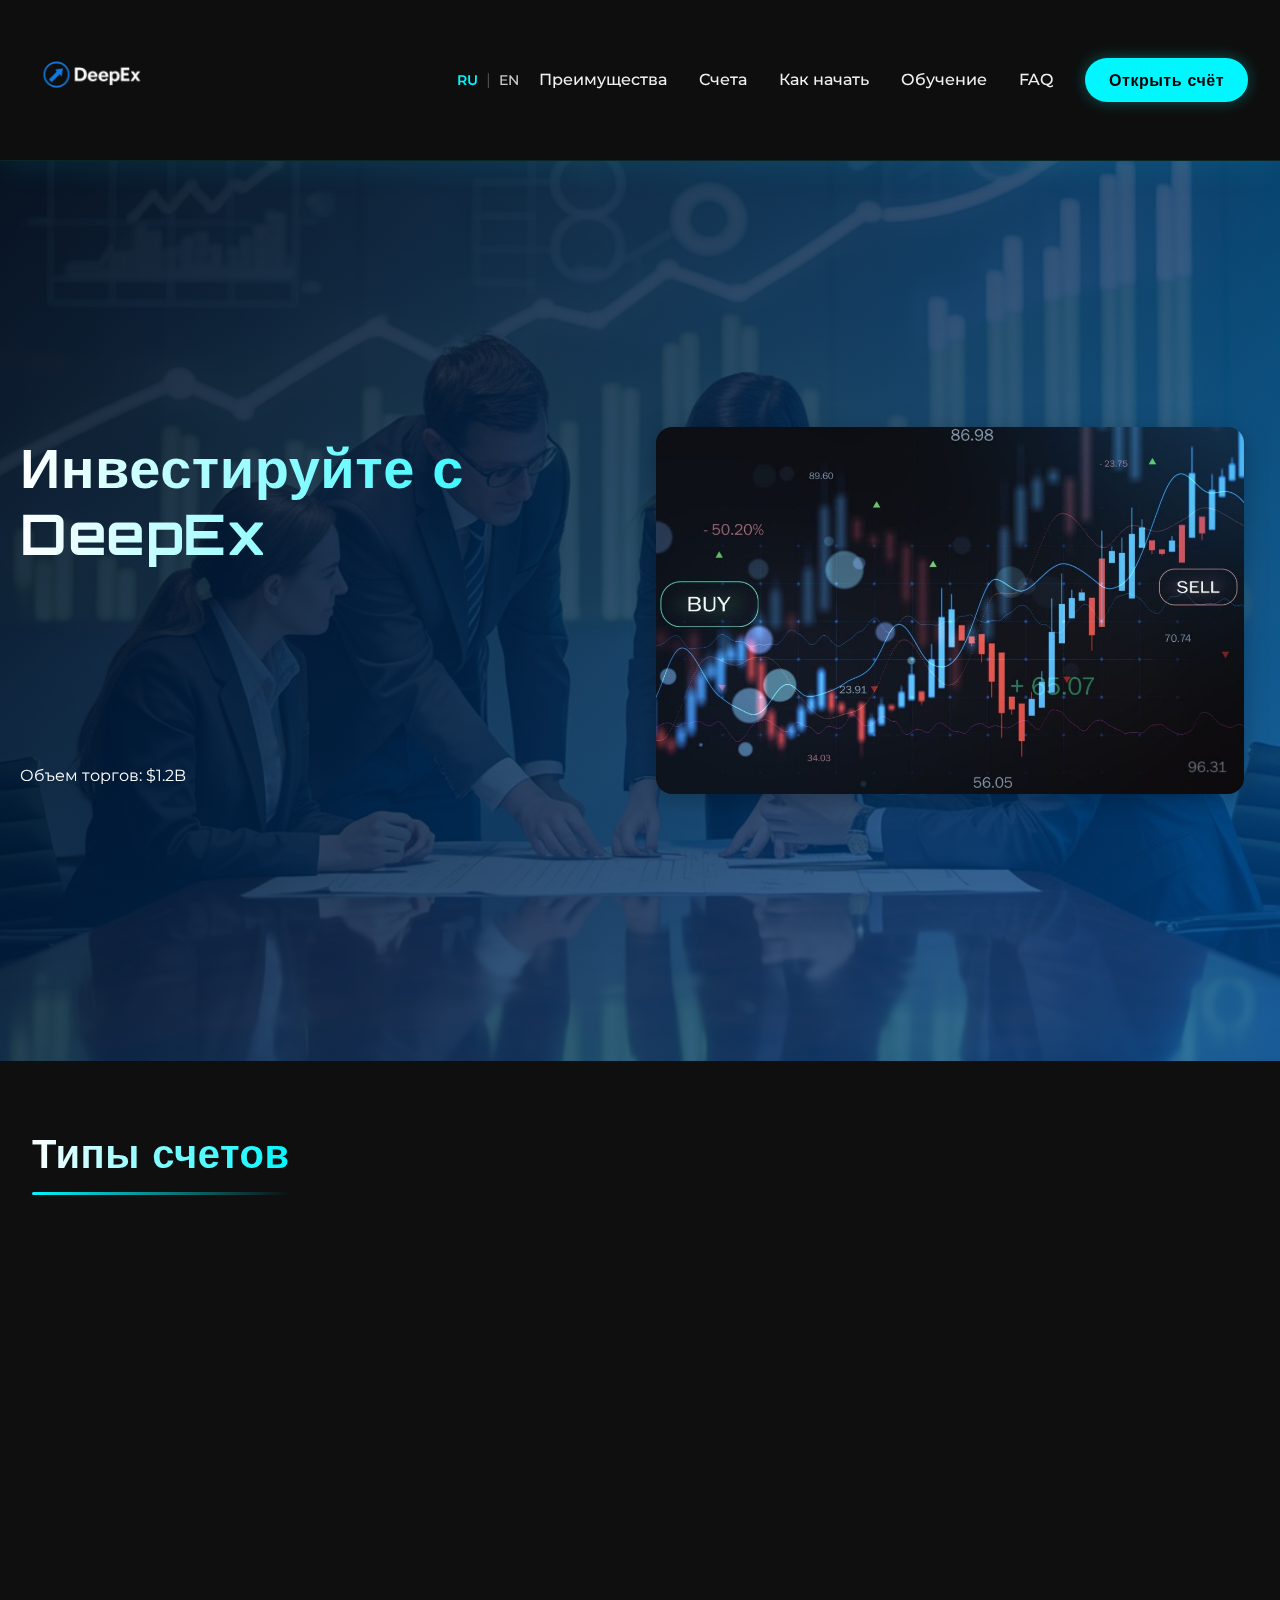
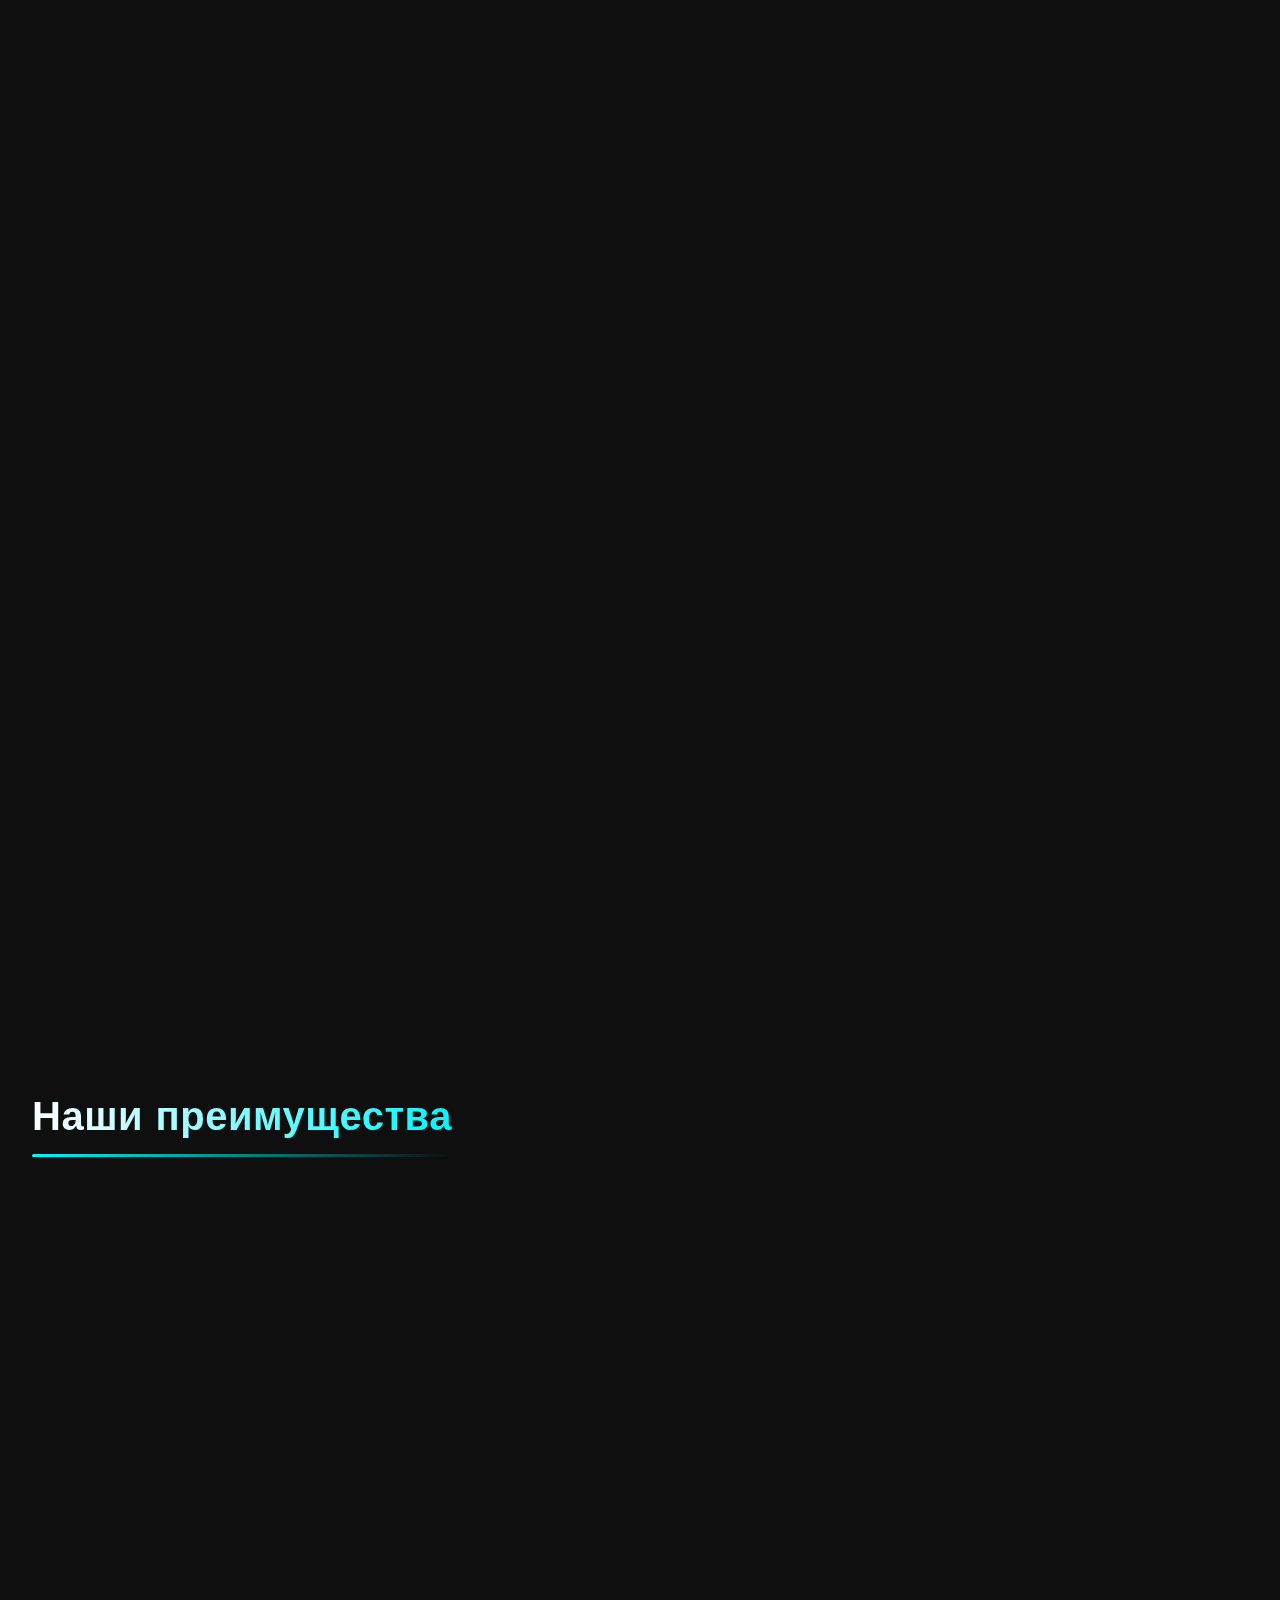
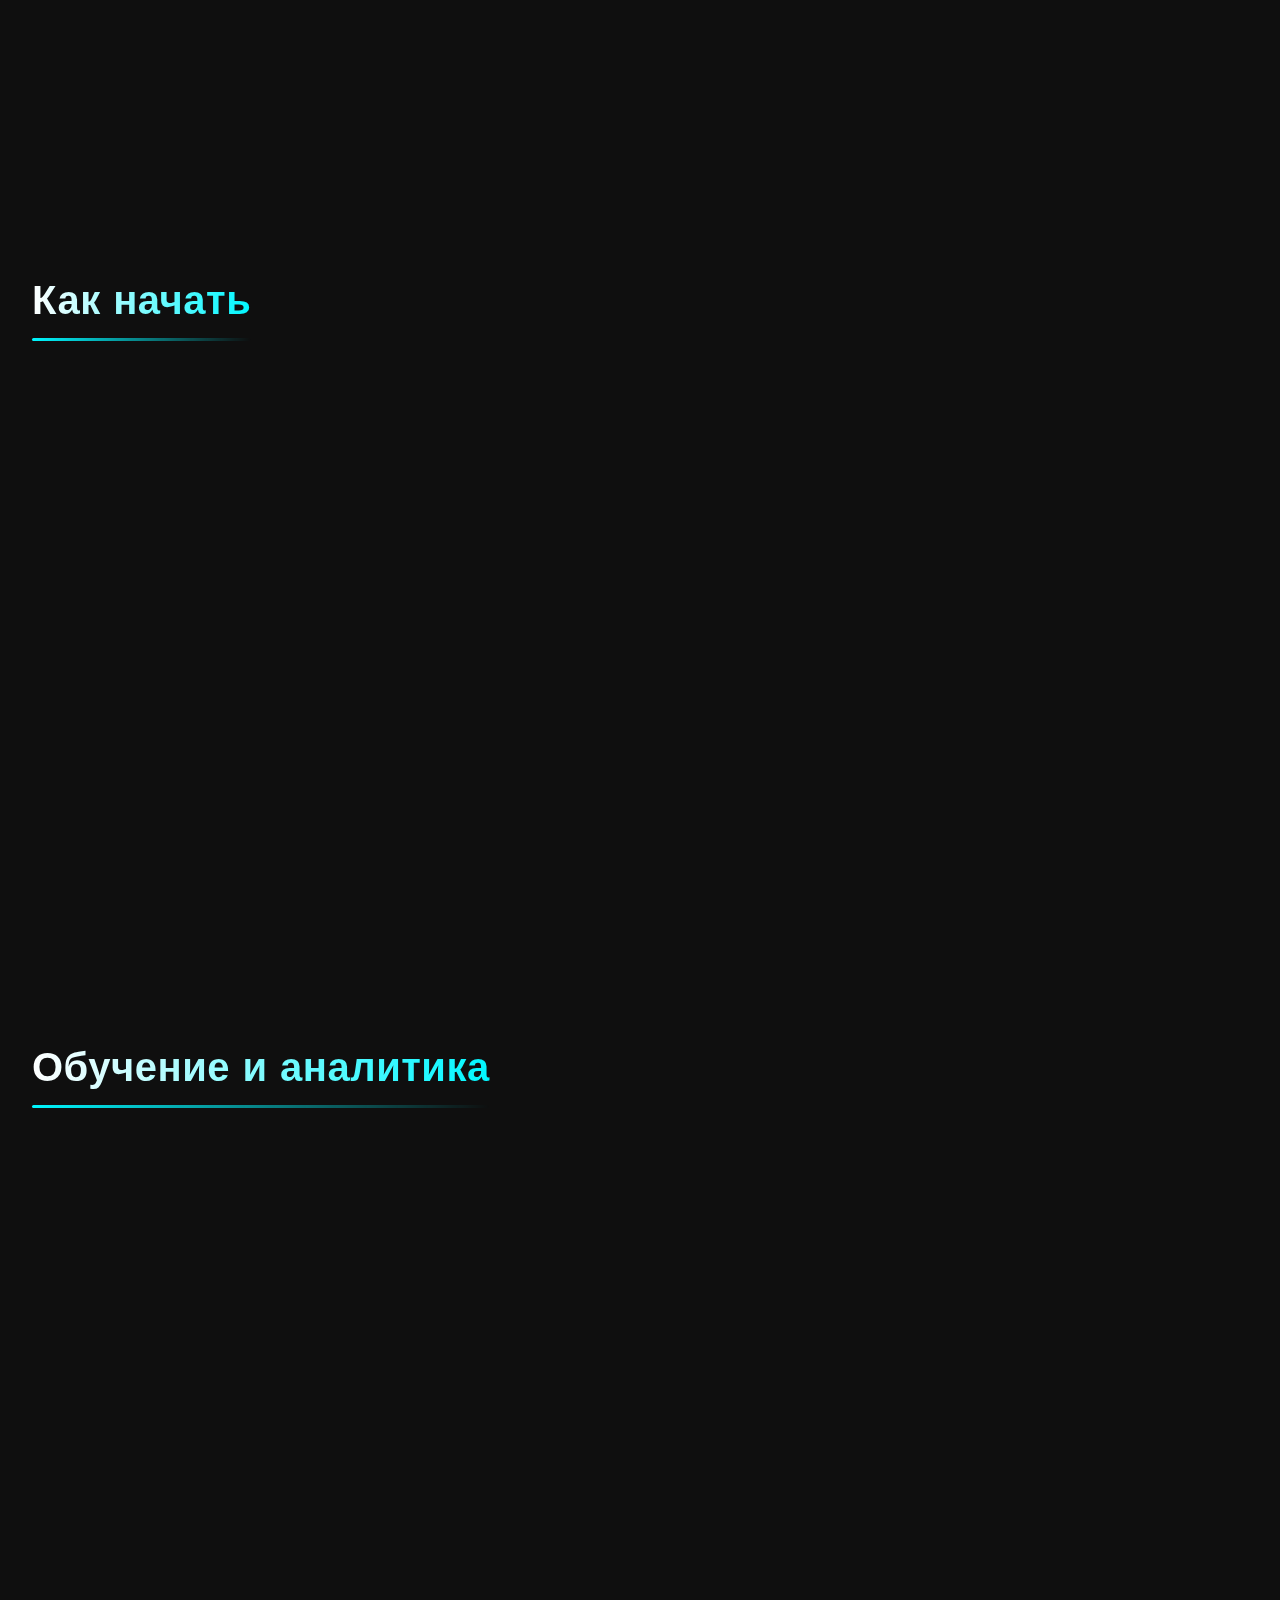
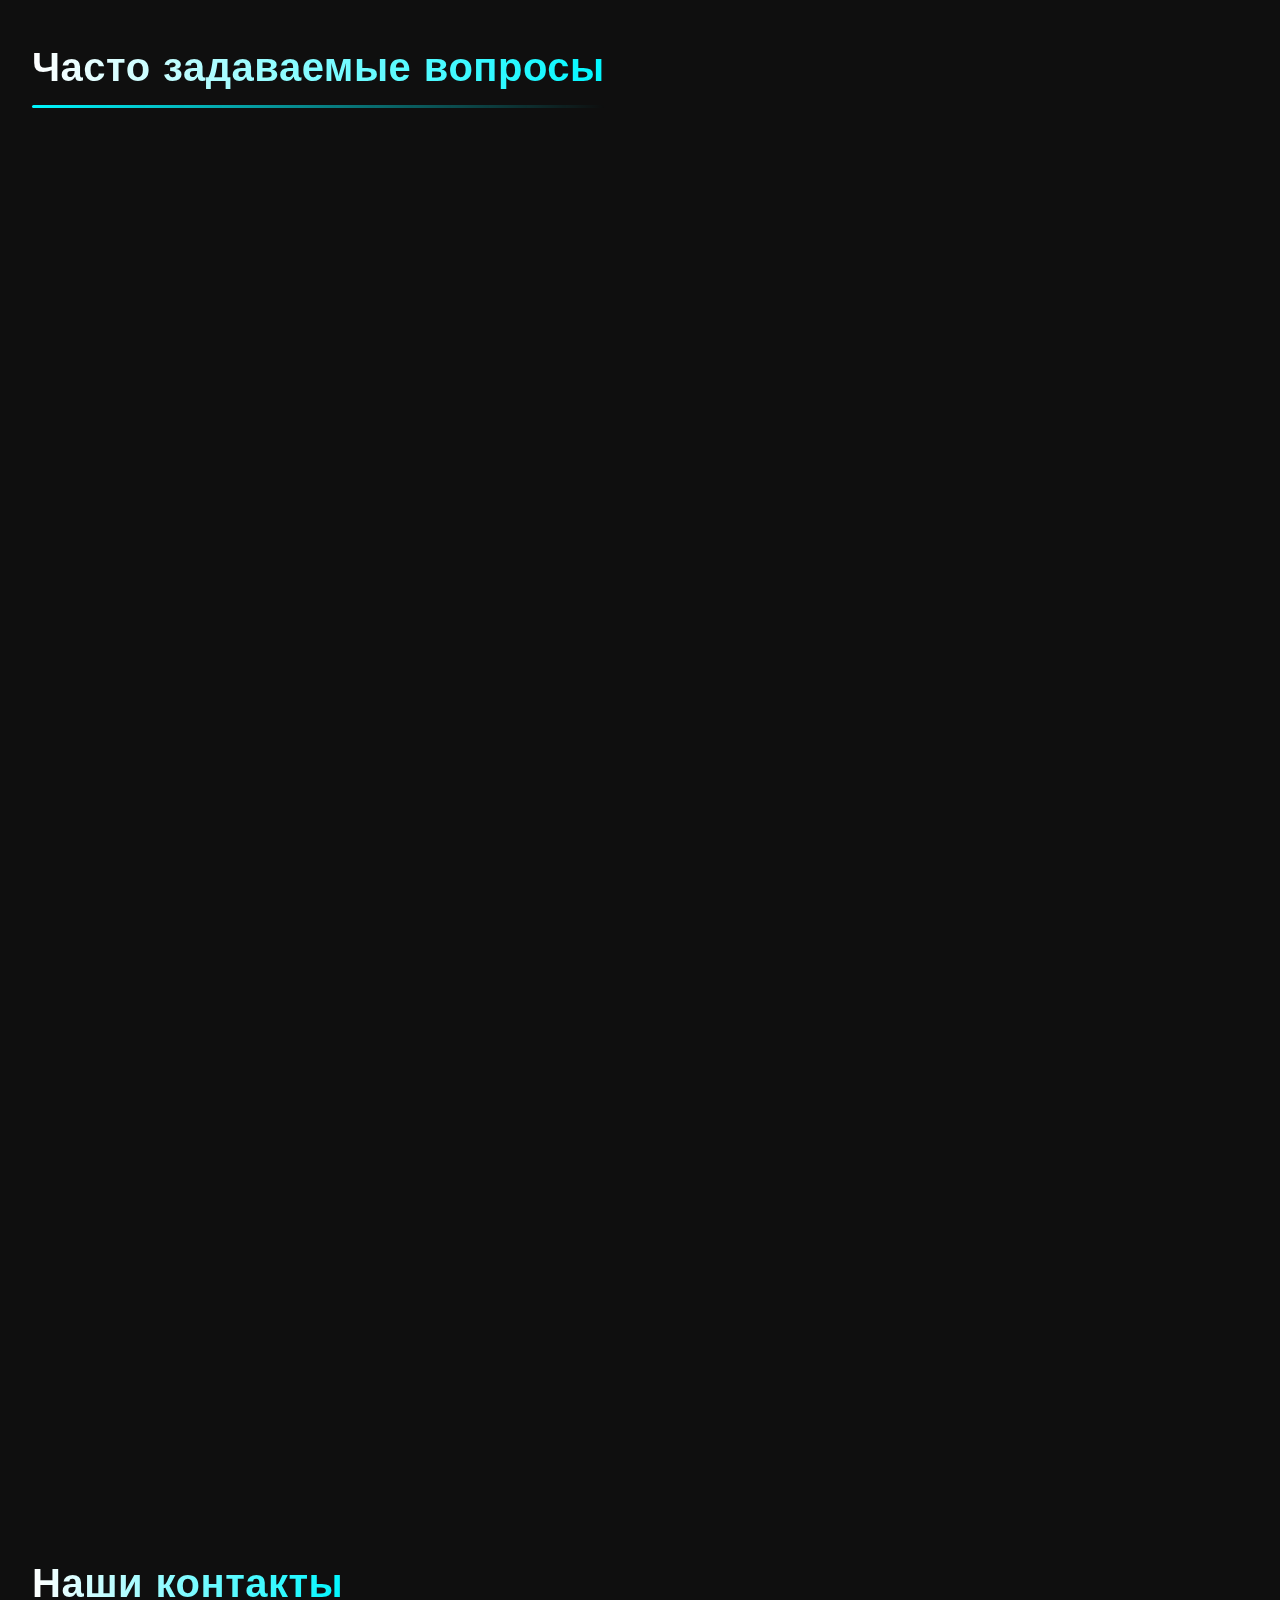
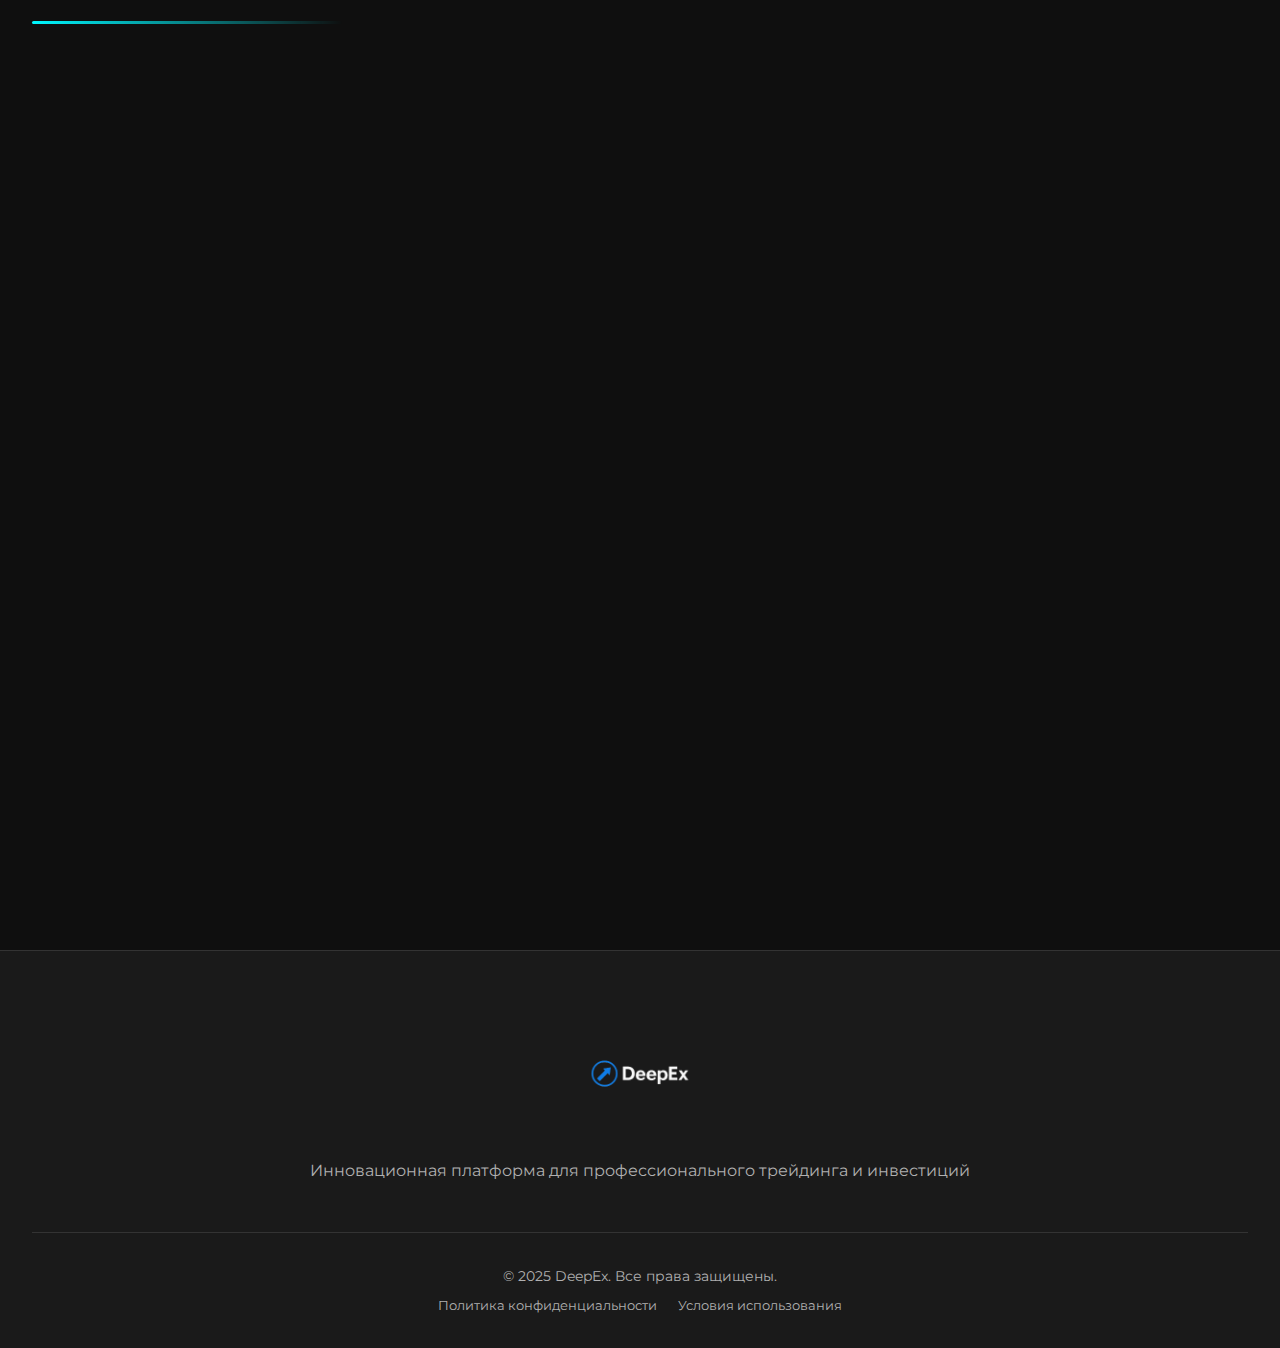
<file: index.html>
<!DOCTYPE html>
<html lang="ru">

<head>
    <meta charset="UTF-8" />
    <meta name="viewport" content="width=device-width, initial-scale=1.0" />
    <title>DeepEx – Премиум торговая платформа</title>
    <link rel="stylesheet" href="https://cdnjs.cloudflare.com/ajax/libs/animate.css/4.1.1/animate.min.css">
    <link rel="stylesheet"
        href="https://fonts.googleapis.com/css2?family=Montserrat:wght@400;500;600;700&family=Orbitron:wght@500;600&display=swap">
    <link rel="icon" href="images/favicon.png">
    <link rel="stylesheet" href="css/style.css">
</head>

<body>
    <header class="main-header">
        <div class="container header-container">
            <div class="logo-wrapper">
                <img src="images/logo.png" alt="DeepEx Logo" class="logo" />
            </div>
            <div class="language-switcher">
                <a href="index.html" class="lang-option active" data-lang="ru">RU</a>
                <span class="lang-separator">|</span>
                <a href="en.html" class="lang-option" data-lang="en">EN</a>
            </div>
            <nav>
                <ul class="nav-links">
                    <li><a href="#features">Преимущества</a></li>
                    <li><a href="#accounts">Счета</a></li>
                    <li><a href="#steps">Как начать</a></li>
                    <li><a href="#education">Обучение</a></li>
                    <li><a href="#faq">FAQ</a></li>
                    <li><button class="account-btn button-pulse">Открыть счёт</button></li>
                </ul>
            </nav>

            <div class="burger" id="burger">
                <span></span>
                <span></span>
                <span></span>
            </div>
        </div>

        <div class="mobile-overlay" id="overlay"></div>

        <div class="mobile-menu" id="mobileMenu">
            <div class="mobile-menu-header">
                <img src="images/logo.png" alt="DeepEx Logo" class="logo" width="120">
                <button class="close-menu" id="closeMenu">&times;</button>
            </div>
            <ul class="mobile-nav-links">
                <li><a href="#features">Преимущества</a></li>
                <li><a href="#accounts">Счета</a></li>
                <li><a href="#steps">Как начать</a></li>
                <li><a href="#education">Обучение</a></li>
                <li><a href="#faq">FAQ</a></li>
                <li><button class="account-btn button-pulse" onclick="redirectToPlatform()">Открыть счёт</button></li>
            </ul>
        </div>
    </header>

    <section class="hero">
        <div class="hero-background">
            <img src="/images/promo-bg.jpeg" alt="Фон торговой платформы" class="bg-image">
            <div class="bg-overlay"></div>
        </div>

        <div class="container hero-container">
            <div class="hero-content">
                <h1 class="animate__animated animate__fadeInUp">Инвестируйте с DeepEx</h1>
                <p>Продвинутая платформа для профессионального трейдинга с искусственным интеллектом, мощной аналитикой
                    и максимальной защитой ваших активов.</p>
                <div class="hero-btns">
                    <button class="account-btn button-pulse">Начать торговлю</button>
                </div>
                <div class="volume-indicator" style="margin-top: 20px;">
                    <div class="volume-bar" style="width: 70%;"></div>
                    <span>Объем торгов: $1.2B</span>
                </div>
            </div>
            <div class="hero-image">
                <img src="/images/promo-image.jpg" alt="Торговая платформа DeepEx" class="blended-image">
            </div>
        </div>

        <div class="particles" id="particles"></div>
    </section>

    <section id="accounts" class="container">
        <h2>Типы счетов</h2>
        <div class="account-types">
            <div class="account-card scroll-reveal active-bg">
                <div class="feature-icon animate-icon">💎</div>
                <h3>Mini</h3>
                <div class="price">от 500 $</div>
                <ul>
                    <li>Торговля на недорогих активах</li>
                    <li>Кредитное плечо 1:1</li>
                    <li>Поддержка финансового аналитика</li>
                    <li>Доступ к базовым инструментам</li>
                </ul>
                <p class="tagline">Идеальный старт для новичков</p>
                <button class="account-btn">Открыть счёт</button>
            </div>

            <div class="account-card scroll-reveal active-bg">
                <div class="feature-icon animate-icon">🚀</div>
                <div class="popularity-badge">
                    <span>🔥 Популярный выбор</span>
                </div>
                <h3>Standard</h3>
                <div class="price">от 5 000 $</div>
                <ul>
                    <li>Торговля на сырье и криптовалюте</li>
                    <li>Кредитное плечо 1:5</li>
                    <li>Обучение от аналитика</li>
                    <li>Новостные уведомления</li>
                    <li>Расширенная аналитика</li>
                </ul>
                <p class="tagline">Для активных трейдеров</p>
                <button class="account-btn">Открыть счёт</button>
            </div>

            <div class="account-card scroll-reveal active-bg">
                <div class="feature-icon animate-icon">🔥</div>
                <h3>Premium</h3>
                <div class="price">от 25 000 $</div>
                <ul>
                    <li>Торговля на всех активах</li>
                    <li>Кредитное плечо 1:10</li>
                    <li>Курсы от ведущих специалистов</li>
                    <li>VIP-новостные уведомления</li>
                    <li>Персональный менеджер</li>
                </ul>
                <p class="tagline">Профессиональные инструменты</p>
                <button class="account-btn">Открыть счёт</button>
            </div>

            <div class="account-card scroll-reveal active-bg">
                <div class="feature-icon animate-icon">👑</div>
                <h3>Lux</h3>
                <div class="price">от 100 000 $</div>
                <ul>
                    <li>Доступ ко всем активам</li>
                    <li>Кредитное плечо 1:30</li>
                    <li>Доверительное управление</li>
                    <li>Участие во всех мероприятиях</li>
                    <li>Персональный VIP-эксперт</li>
                    <li>Эксклюзивные стратегии</li>
                </ul>
                <p class="tagline">Премиум-класс для инвесторов</p>
                <button class="account-btn">Открыть счёт</button>
            </div>
        </div>
    </section>

    <section id="features" class="container">
        <h2>Наши преимущества</h2>
        <div class="features">
            <div class="feature-card scroll-reveal active-bg">
                <div class="feature-icon animate-icon">⚡</div>
                <h3>Молниеносная скорость</h3>
                <p>Исполнение ордеров за 0.05 секунды благодаря передовым технологиям</p>
                <div class="trend-line"></div>
                <div class="feature-image-container">
                    <img src="/images/openorder.jpg" alt="Молниеносная скорость исполнения ордеров"
                        class="feature-image">
                </div>
            </div>
            <div class="feature-card scroll-reveal active-bg">
                <div class="feature-icon animate-icon">🔒</div>
                <h3>Максимальная защита</h3>
                <p>Ваши средства защищены многоуровневой системой безопасности</p>
                <div class="trend-line"></div>
                <div class="feature-image-container">
                    <img src="/images/maxsecurity.jpg" alt="Максимальная защита" class="feature-image">
                </div>
            </div>
            <div class="feature-card scroll-reveal active-bg">
                <div class="feature-icon animate-icon">📊</div>
                <h3>Продвинутая аналитика</h3>
                <p>Искусственный интеллект для анализа рынка и прогнозирования</p>
                <div class="trend-line"></div>
                <div class="feature-image-container">
                    <img src="/images/analytics.jpg" alt="Продвинутая аналитика" class="feature-image">
                </div>
            </div>
            <div class="feature-card scroll-reveal active-bg">
                <div class="feature-icon animate-icon">💼</div>
                <h3>Выгодная реферальная программа</h3>
                <p>Привлекайте друзей и зарабатывайте вместе с ними</p>
                <div class="trend-line"></div>
                <div class="feature-image-container">
                    <img src="/images/referalprogram.png" alt="Выгодная реферальная программа" class="feature-image">
                </div>
            </div>
        </div>
    </section>

    <section id="steps" class="container">
        <h2>Как начать</h2>
        <div class="steps">
            <div class="step-card scroll-reveal active-bg">
                <div class="step-number">1</div>
                <h3>Регистрация</h3>
                <p>Заполните простую форму и подтвердите свою личность</p>
            </div>
            <div class="step-card scroll-reveal active-bg">
                <div class="step-number">2</div>
                <h3>Пополнение</h3>
                <p>Внесите депозит удобным для вас способом</p>
            </div>
            <div class="step-card scroll-reveal active-bg">
                <div class="step-number">3</div>
                <h3>Обучение</h3>
                <p>Пройдите бесплатный курс для начинающих трейдеров</p>
            </div>
            <div class="step-card scroll-reveal active-bg">
                <div class="step-number">4</div>
                <h3>Торговля</h3>
                <p>Начните торговать с помощью наших инструментов</p>
            </div>
        </div>
    </section>

    <section id="education" class="container">
        <h2>Обучение и аналитика</h2>
        <div class="features">
            <div class="feature-card scroll-reveal active-bg">
                <div class="feature-icon animate-icon">🎓</div>
                <h3>Базовый курс</h3>
                <p>Основы трейдинга для начинающих с нуля</p>
                <div class="trend-line"></div>
            </div>
            <div class="feature-card scroll-reveal active-bg">
                <div class="feature-icon animate-icon">📈</div>
                <h3>Технический анализ</h3>
                <p>Изучите графики и индикаторы для прогнозирования</p>
                <div class="trend-line"></div>
            </div>
            <div class="feature-card scroll-reveal active-bg">
                <div class="feature-icon animate-icon">📰</div>
                <h3>Ежедневная аналитика</h3>
                <p>Актуальные рыночные обзоры и прогнозы</p>
                <div class="trend-line"></div>
            </div>
            <div class="feature-card scroll-reveal active-bg">
                <div class="feature-icon animate-icon">🎥</div>
                <h3>Вебинары</h3>
                <p>Онлайн-трансляции с профессиональными трейдерами</p>
                <div class="trend-line"></div>
            </div>
        </div>
    </section>
    <section id="faq" class="container">
        <h2>Часто задаваемые вопросы</h2>
        <div class="faq-list">
            <div class="faq-item scroll-reveal">
                <div class="faq-question">
                    <span>Как открыть счёт на DeepEx?</span>
                </div>
                <div class="faq-answer">
                    <p>Открытие счёта занимает всего 5 минут. Нажмите кнопку "Открыть счёт", заполните регистрационную
                        форму, подтвердите личность (требуется только для верифицированных аккаунтов) и внесите депозит.
                        После этого вы получите полный доступ ко всем функциям платформы.</p>
                </div>
            </div>

            <div class="faq-item scroll-reveal">
                <div class="faq-question">
                    <span>Какие способы пополнения доступны?</span>
                </div>
                <div class="faq-answer">
                    <p>Мы поддерживаем все популярные способы пополнения: банковские карты (Visa, Mastercard),
                        электронные кошельки (PayPal, Skrill, Neteller), криптовалюты (Bitcoin, Ethereum, USDT) и
                        банковские переводы. Время зачисления средств - от нескольких секунд до 1 рабочего дня в
                        зависимости от выбранного метода.</p>
                </div>
            </div>

            <div class="faq-item scroll-reveal">
                <div class="faq-question">
                    <span>Есть ли комиссии за вывод средств?</span>
                </div>
                <div class="faq-answer">
                    <p>
                        Средства со счёта клиента выводятся без комиссии с нашей стороны в соответствии с заявкой на
                        вывод.
                        Однако возможны комиссии со стороны биржи или криптовалютного сервиса, на который осуществляется
                        вывод.
                        За такие комиссии мы ответственности не несём.
                    </p>
                </div>
            </div>

            <div class="faq-item scroll-reveal">
                <div class="faq-question">
                    <span>Какие гарантии безопасности вы предоставляете?</span>
                </div>
                <div class="faq-answer">
                    <p>Мы используем банковский уровень шифрования (256-bit SSL), двухфакторную аутентификацию, холодное
                        хранение криптоактивов и регулярные аудиты безопасности. Средства клиентов хранятся на
                        сегрегированных счетах в надежных банках-партнерах.</p>
                </div>
            </div>

            <div class="faq-item scroll-reveal">
                <div class="faq-question">
                    <span>Какие активы доступны для торговли?</span>
                </div>
                <div class="faq-answer">
                    <p>На платформе доступно более 150 торговых инструментов, включая криптовалюты, акции, индексы,
                        товары и валютные пары. Полный список доступных активов можно найти в личном кабинете после
                        регистрации.</p>
                </div>
            </div>

            <div class="faq-item scroll-reveal">
                <div class="faq-question">
                    <span>Как работает кредитное плечо?</span>
                </div>
                <div class="faq-answer">
                    <p>Кредитное плечо позволяет увеличить объем торговли при меньшем депозите. Размер плеча зависит от
                        типа счета: Mini - 1:1, Standard - 1:5, Premium - 1:10, Lux - 1:30. Использование плеча
                        увеличивает как потенциальную прибыль, так и риски.</p>
                </div>
            </div>
        </div>
    </section>

    <section id="about" class="container">
        <div class="about-container">
            <div class="about-content scroll-reveal">
                <h2>О компании DeepEx</h2>
                <p>DeepEx - это инновационная торговая платформа, основанная в 2018 году командой профессионалов с более
                    чем 15-летним опытом работы на финансовых рынках.</p>
                <p>Наша миссия - сделать профессиональные инструменты трейдинга доступными для каждого, независимо от
                    уровня подготовки и суммы инвестиций.</p>
                <div class="stats-grid">
                    <div class="stat-item">
                        <div class="stat-number" data-target="50000">0</div>
                        <div class="stat-label">активных клиентов</div>
                    </div>
                    <div class="stat-item">
                        <div class="stat-number" data-target="2">$0B+</div>
                        <div class="stat-label">объем торгов</div>
                    </div>
                    <div class="stat-item">
                        <div class="stat-number" data-target="150">0+</div>
                        <div class="stat-label">торговых активов</div>
                    </div>
                    <div class="stat-item">
                        <div class="stat-number">24/7</div>
                        <div class="stat-label">поддержка</div>
                    </div>
                </div>
            </div>

            <div class="about-image scroll-reveal">
                <img src="/images/about-image.jpg" alt="О компании DeepEx" class="about-static-image">
            </div>
        </div>
    </section>

    <section id="contacts" class="container">
        <h2>Наши контакты</h2>
        <div class="contacts-container">

            <div class="license-block scroll-reveal active-bg">
                <div class="license-content">
                    <p>DeepEx является лицензированным оператором финансовых услуг в соответствии с
                        законодательством штата Нью-Йорк.</p>
                    <div class="license-image">
                        <a href="/images/licence.jpg" target="_blank" rel="noopener noreferrer">
                            <img src="/images/licence.jpg" alt="Лицензия DeepEx"
                                style="max-width: 100%; border: 1px solid #ddd; cursor: pointer;">
                        </a>
                    </div>
                    <p>Лицензия №801-107518 от 20 декабря 2017 года, выданная Департаментом финансовых услуг штата
                        Нью-Йорк.</p>
                </div>
            </div>

            <div class="contact-cards">
                <div class="contact-card scroll-reveal active-bg">
                    <div class="contact-icon">📍</div>
                    <h3>Headquarters</h3>
                    <div class="contact-locations">
                        <div class="location">
                            <h4>Austin</h4>
                            <p>11515 Burnet Rd</p>
                            <p>Austin, TX 78758</p>
                            <p>United States</p>
                        </div>
                    </div>
                </div>

                <div class="contact-card scroll-reveal active-bg">
                    <div class="contact-icon">📞</div>
                    <h3>Phone Support</h3>
                    <div class="contact-phones">
                        <p>US: +1 (213) 267-4185</p>
                        <p>24/7 Trading Support</p>
                    </div>
                </div>

                <div class="contact-card scroll-reveal active-bg">
                    <div class="contact-icon">✉️</div>
                    <h3>Email</h3>
                    <div class="contact-emails">
                        <p>support@deepex.markets</p>
                    </div>
                </div>
            </div>
        </div>
    </section>

    <footer>
        <div class="container">
            <div class="footer-content">
                <div class="footer-logo">
                    <img src="images/logo.png" alt="DeepEx Logo" width="120">
                    <p>Инновационная платформа для профессионального трейдинга и инвестиций</p>
                </div>
            </div>
            <div class="footer-bottom">
                <div class="copyright">
                    <p>&copy; 2025 DeepEx. Все права защищены.</p>
                    <div class="legal-links">
                        <a href="/aml.pdf" target="_blank">Политика конфиденциальности</a>
                        <a href="/terms.pdf" target="_blank">Условия использования</a>
                    </div>
                </div>
            </div>
        </div>
    </footer>


    <script src="js/script.js"></script>
</body>

</html>
</file>
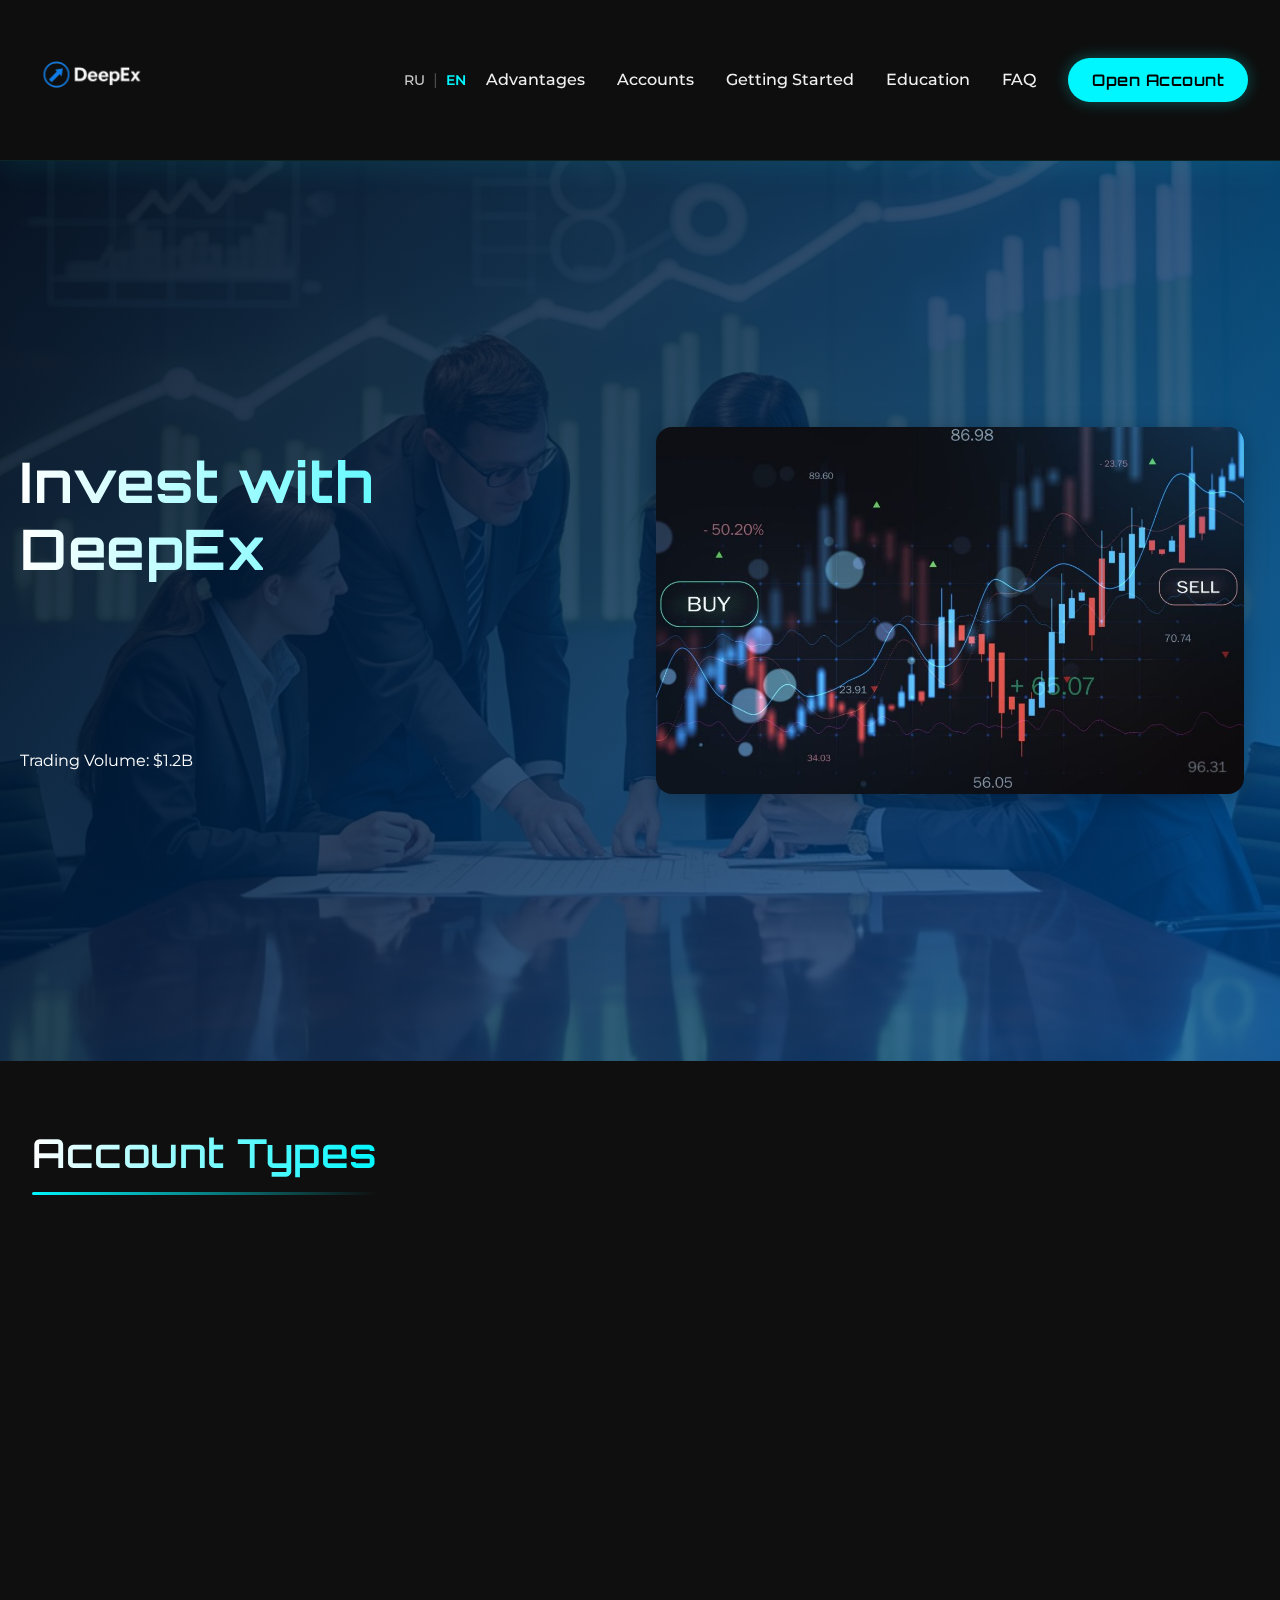
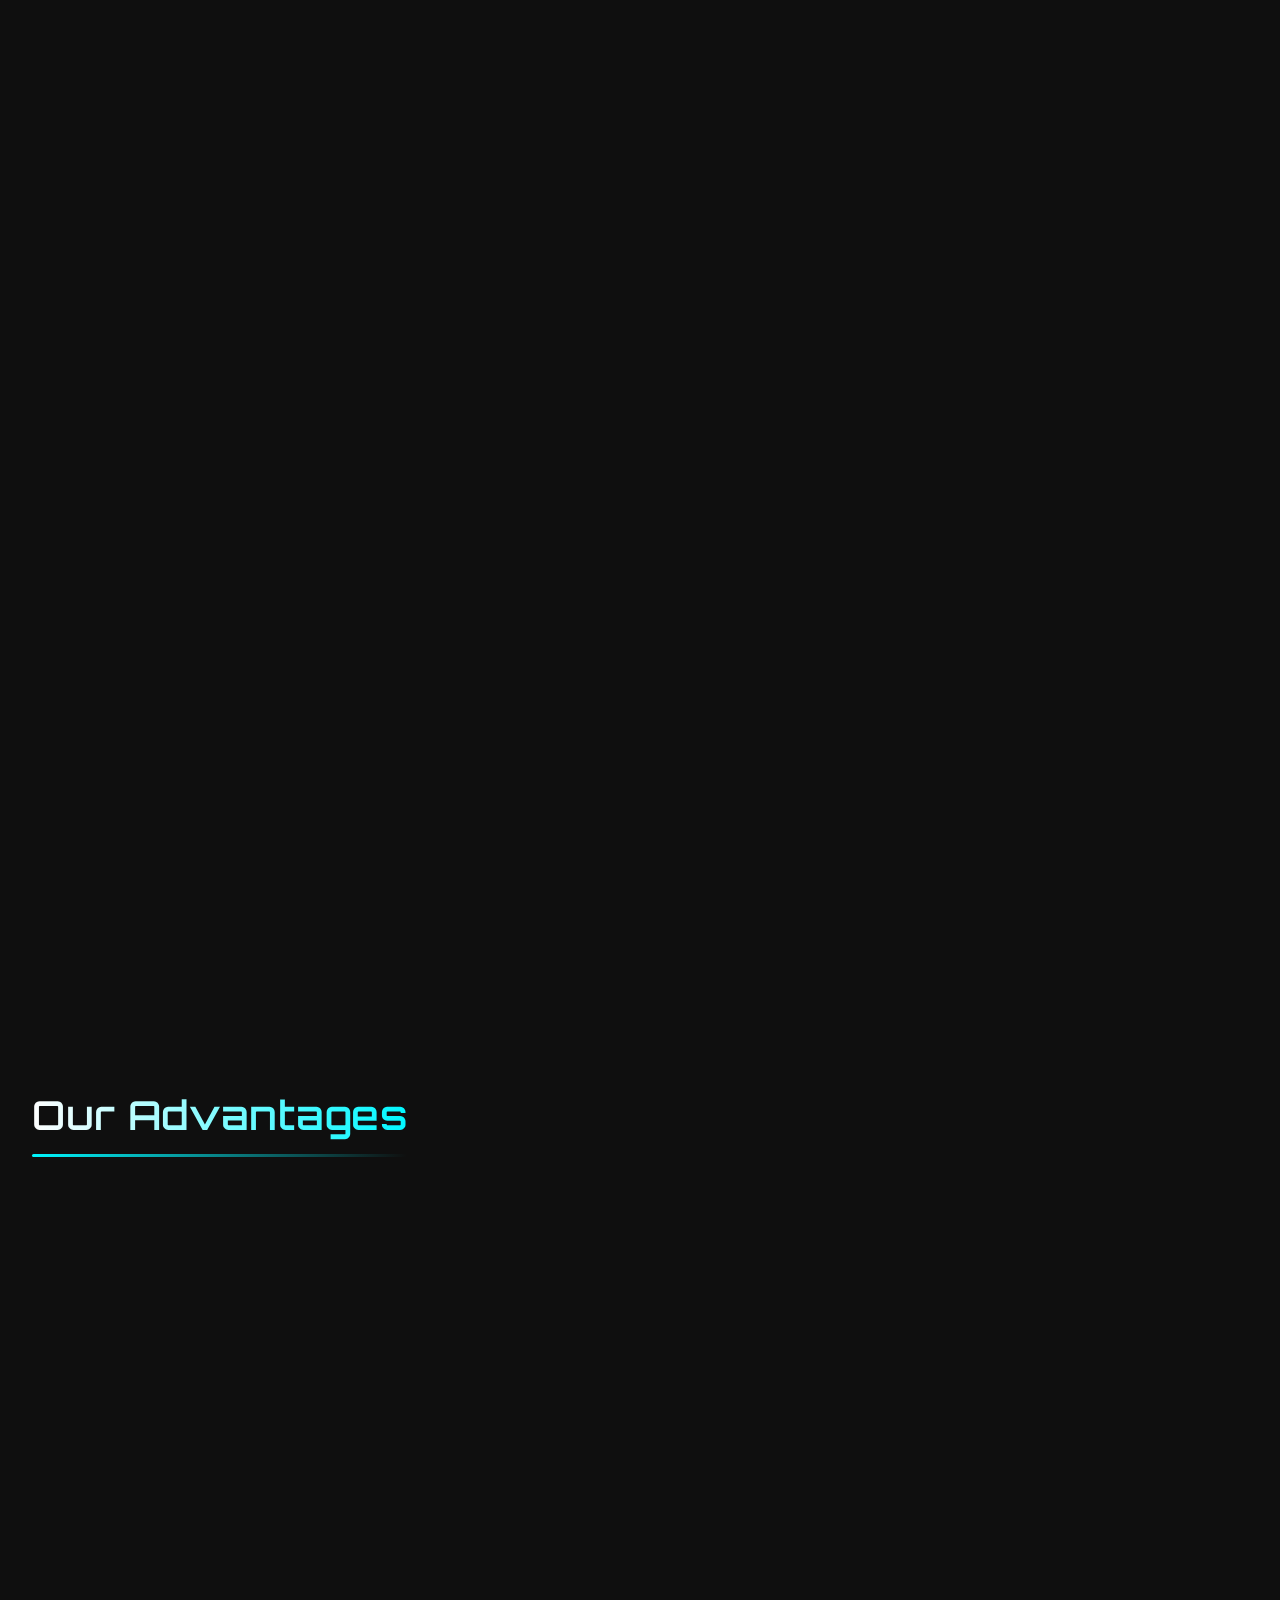
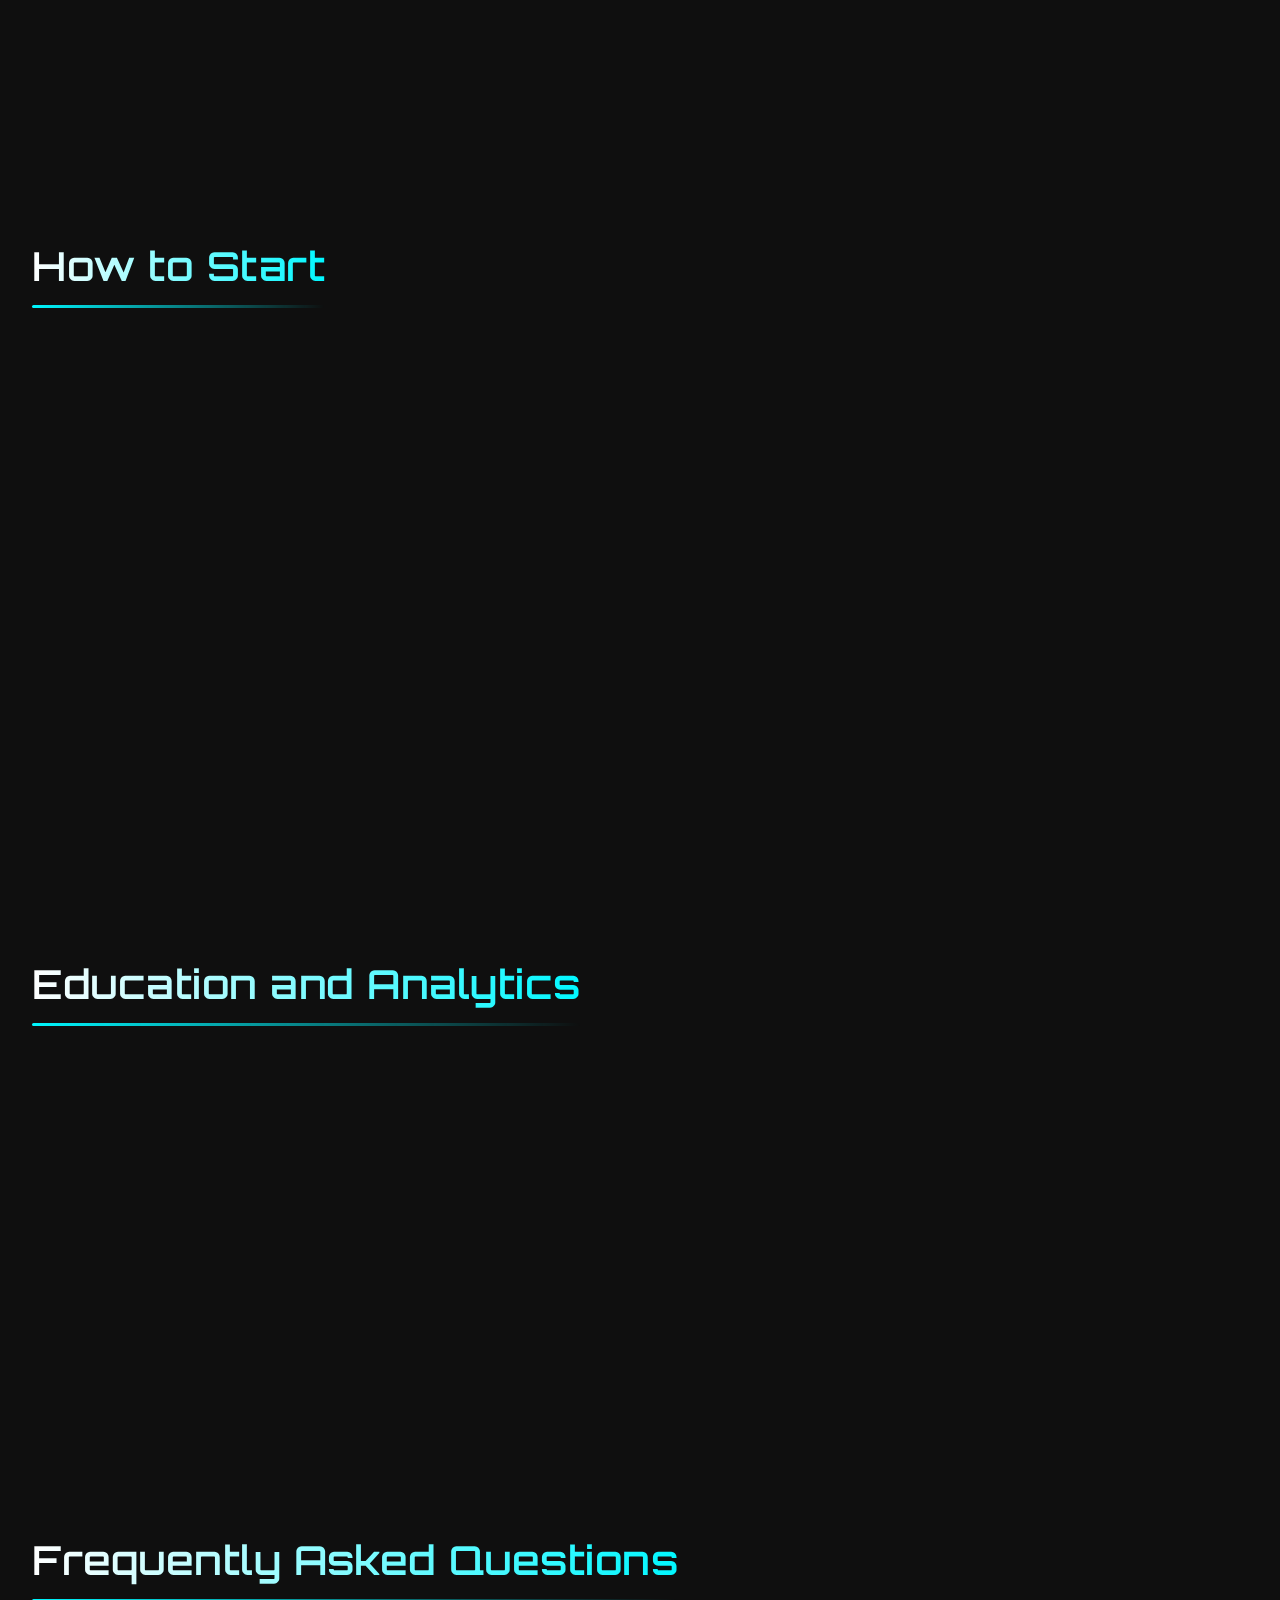
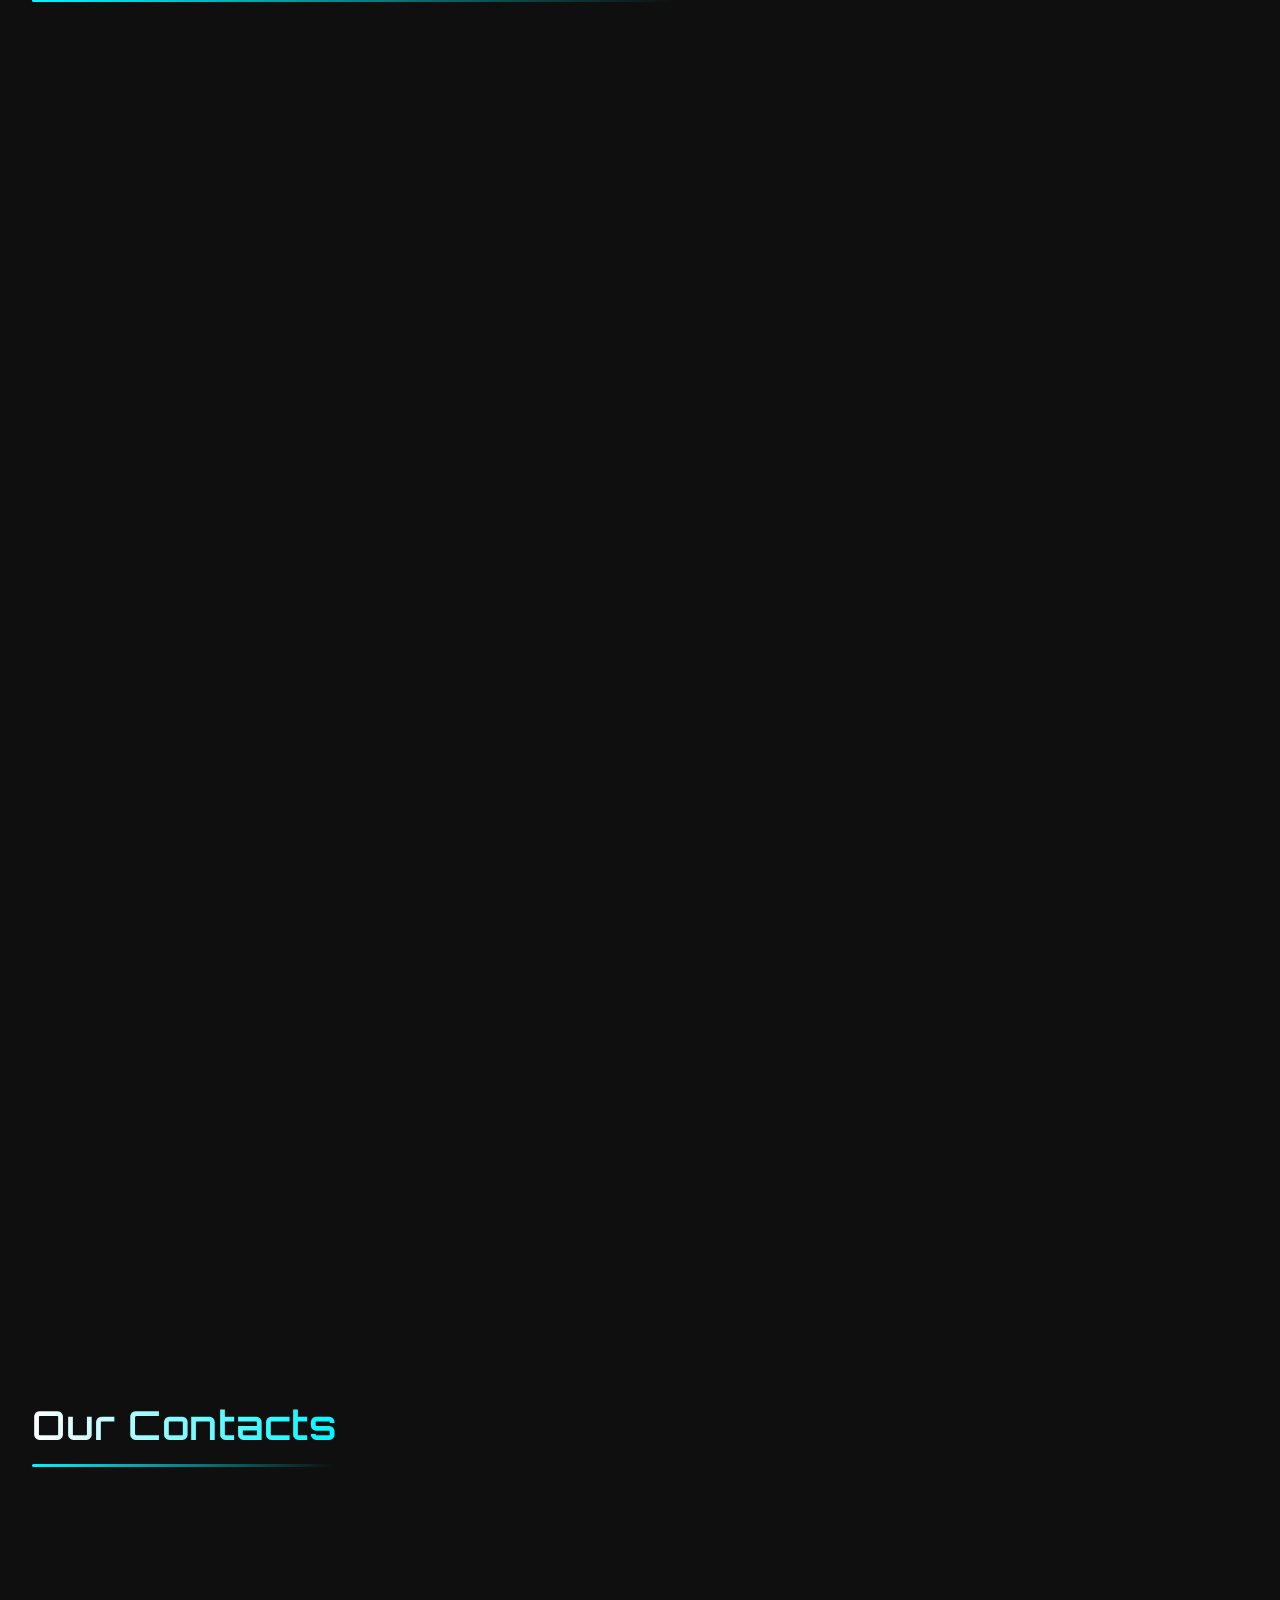
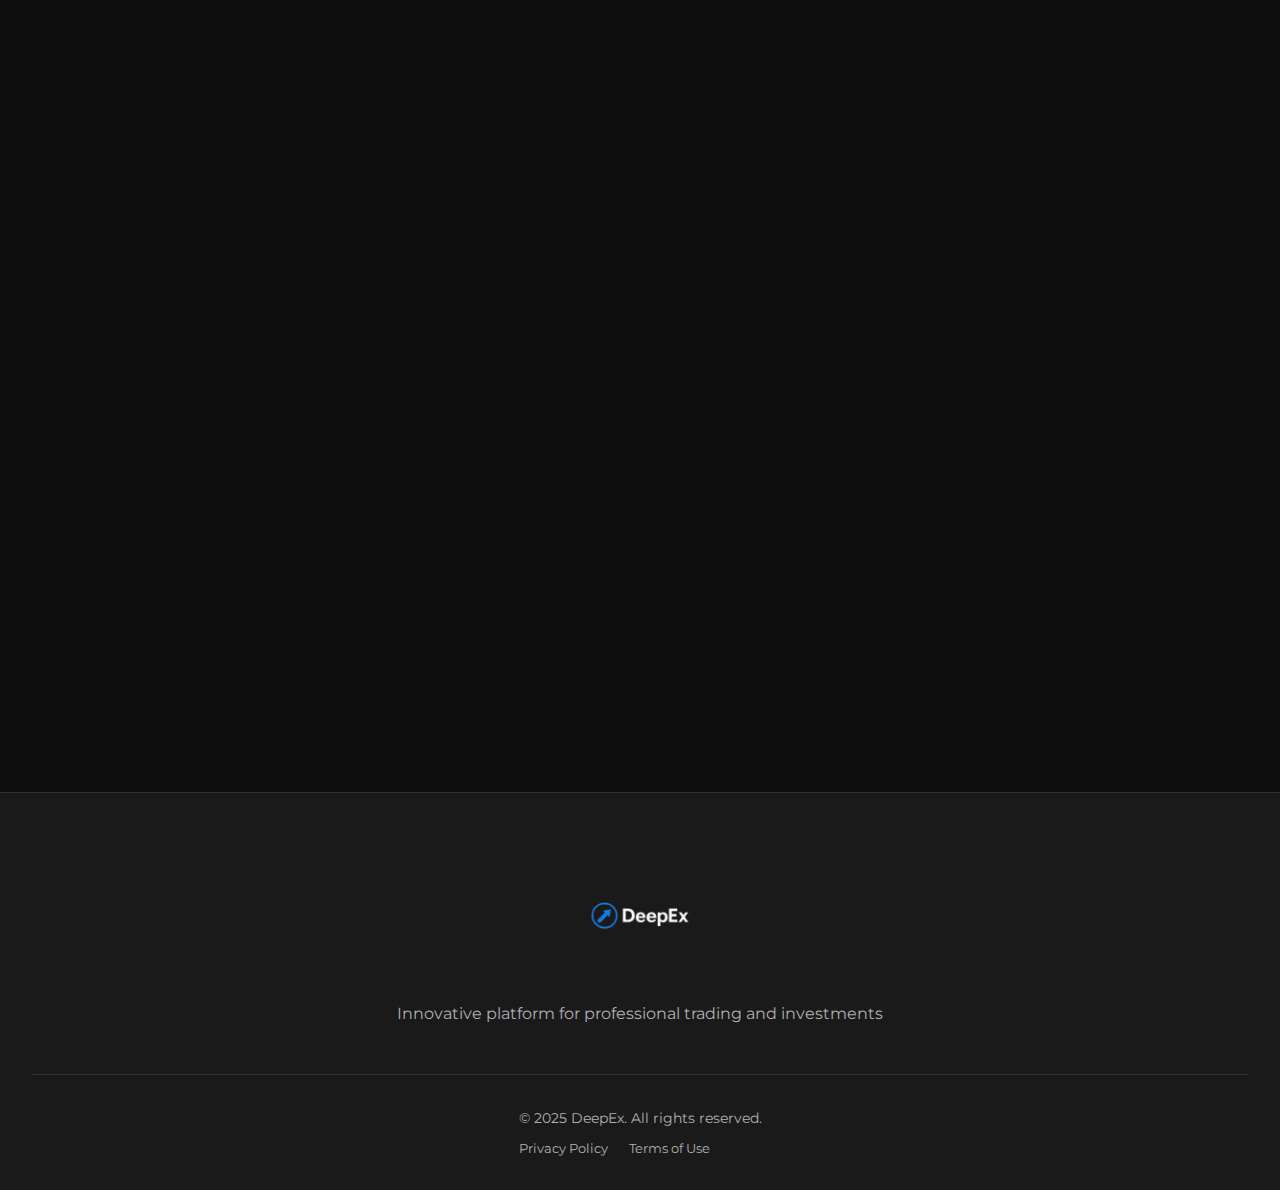
<file: en.html>
<!DOCTYPE html>
<html lang="en">

<head>
    <meta charset="UTF-8" />
    <meta name="viewport" content="width=device-width, initial-scale=1.0" />
    <title>DeepEx – Premium Trading Platform</title>
    <link rel="stylesheet" href="https://cdnjs.cloudflare.com/ajax/libs/animate.css/4.1.1/animate.min.css">
    <link rel="stylesheet"
        href="https://fonts.googleapis.com/css2?family=Montserrat:wght@400;500;600;700&family=Orbitron:wght@500;600&display=swap">
    <link rel="icon" href="images/favicon.png">
    <link rel="stylesheet" href="css/style.css">
</head>

<body>
    <header class="main-header">
        <div class="container header-container">
            <div class="logo-wrapper">
                <img src="images/logo.png" alt="DeepEx Logo" class="logo" />
            </div>
            <div class="language-switcher">
                <a href="index.html" class="lang-option" data-lang="ru">RU</a>
                <span class="lang-separator">|</span>
                <a href="en.html" class="lang-option active" data-lang="en">EN</a>
            </div>
            <nav>
                <ul class="nav-links">
                    <li><a href="#features">Advantages</a></li>
                    <li><a href="#accounts">Accounts</a></li>
                    <li><a href="#steps">Getting Started</a></li>
                    <li><a href="#education">Education</a></li>
                    <li><a href="#faq">FAQ</a></li>
                    <li><button class="account-btn button-pulse">Open Account</button></li>
                </ul>
            </nav>

            <div class="burger" id="burger">
                <span></span>
                <span></span>
                <span></span>
            </div>
        </div>

        <div class="mobile-overlay" id="overlay"></div>

        <div class="mobile-menu" id="mobileMenu">
            <div class="mobile-menu-header">
                <img src="images/logo.png" alt="DeepEx Logo" class="logo" width="120">
                <button class="close-menu" id="closeMenu">&times;</button>
            </div>
            <ul class="mobile-nav-links">
                <li><a href="#features">Advantages</a></li>
                <li><a href="#accounts">Accounts</a></li>
                <li><a href="#steps">Getting Started</a></li>
                <li><a href="#education">Education</a></li>
                <li><a href="#faq">FAQ</a></li>
                <li><button class="account-btn button-pulse" onclick="redirectToPlatform()">Open Account</button></li>
            </ul>
        </div>
    </header>

    <section class="hero">
        <div class="hero-background">
            <img src="/images/promo-bg.jpeg" alt="Trading Platform Background" class="bg-image">
            <div class="bg-overlay"></div>
        </div>

        <div class="container hero-container">
            <div class="hero-content">
                <h1 class="animate__animated animate__fadeInUp">Invest with DeepEx</h1>
                <p>Advanced trading platform with artificial intelligence, powerful analytics and maximum protection for
                    your assets.</p>
                <div class="hero-btns">
                    <button class="account-btn button-pulse">Start Trading</button>
                </div>
                <div class="volume-indicator" style="margin-top: 20px;">
                    <div class="volume-bar" style="width: 70%;"></div>
                    <span>Trading Volume: $1.2B</span>
                </div>
            </div>
            <div class="hero-image">
                <img src="/images/promo-image.jpg" alt="DeepEx Trading Platform" class="blended-image">
            </div>
        </div>

        <div class="particles" id="particles"></div>
    </section>

    <section id="accounts" class="container">
        <h2>Account Types</h2>
        <div class="account-types">
            <div class="account-card scroll-reveal active-bg">
                <div class="feature-icon animate-icon">💎</div>
                <h3>Mini</h3>
                <div class="price">from $500</div>
                <ul>
                    <li>Trading low-cost assets</li>
                    <li>1:1 leverage</li>
                    <li>Financial analyst support</li>
                    <li>Access to basic tools</li>
                </ul>
                <p class="tagline">Perfect start for beginners</p>
                <button class="account-btn">Open Account</button>
            </div>

            <div class="account-card scroll-reveal active-bg">
                <div class="feature-icon animate-icon">🚀</div>
                <div class="popularity-badge">
                    <span>🔥 Popular Choice</span>
                </div>
                <h3>Standard</h3>
                <div class="price">from $5,000</div>
                <ul>
                    <li>Commodities and cryptocurrency trading</li>
                    <li>1:5 leverage</li>
                    <li>Analyst training</li>
                    <li>News alerts</li>
                    <li>Advanced analytics</li>
                </ul>
                <p class="tagline">For active traders</p>
                <button class="account-btn">Open Account</button>
            </div>

            <div class="account-card scroll-reveal active-bg">
                <div class="feature-icon animate-icon">🔥</div>
                <h3>Premium</h3>
                <div class="price">from $25,000</div>
                <ul>
                    <li>Trading all assets</li>
                    <li>1:10 leverage</li>
                    <li>Courses from leading experts</li>
                    <li>VIP news alerts</li>
                    <li>Personal manager</li>
                </ul>
                <p class="tagline">Professional tools</p>
                <button class="account-btn">Open Account</button>
            </div>

            <div class="account-card scroll-reveal active-bg">
                <div class="feature-icon animate-icon">👑</div>
                <h3>Lux</h3>
                <div class="price">from $100,000</div>
                <ul>
                    <li>Access to all assets</li>
                    <li>1:30 leverage</li>
                    <li>Trust management</li>
                    <li>Participation in all events</li>
                    <li>Personal VIP expert</li>
                    <li>Exclusive strategies</li>
                </ul>
                <p class="tagline">Premium class for investors</p>
                <button class="account-btn">Open Account</button>
            </div>
        </div>
    </section>

    <section id="features" class="container">
        <h2>Our Advantages</h2>
        <div class="features">
            <div class="feature-card scroll-reveal active-bg">
                <div class="feature-icon animate-icon">⚡</div>
                <h3>Lightning Speed</h3>
                <p>Order execution in 0.05 seconds thanks to advanced technology</p>
                <div class="trend-line"></div>
                <div class="feature-image-container">
                    <img src="/images/openorder.jpg" alt="Lightning-fast order execution" class="feature-image">
                </div>
            </div>
            <div class="feature-card scroll-reveal active-bg">
                <div class="feature-icon animate-icon">🔒</div>
                <h3>Maximum Security</h3>
                <p>Your funds are protected by a multi-level security system</p>
                <div class="trend-line"></div>
                <div class="feature-image-container">
                    <img src="/images/maxsecurity.jpg" alt="Maximum security" class="feature-image">
                </div>
            </div>
            <div class="feature-card scroll-reveal active-bg">
                <div class="feature-icon animate-icon">📊</div>
                <h3>Advanced Analytics</h3>
                <p>Artificial intelligence for market analysis and forecasting</p>
                <div class="trend-line"></div>
                <div class="feature-image-container">
                    <img src="/images/analytics.jpg" alt="Advanced analytics" class="feature-image">
                </div>
            </div>
            <div class="feature-card scroll-reveal active-bg">
                <div class="feature-icon animate-icon">💼</div>
                <h3>Profitable Referral Program</h3>
                <p>Invite friends and earn together</p>
                <div class="trend-line"></div>
                <div class="feature-image-container">
                    <img src="/images/referalprogram.png" alt="Profitable referral program" class="feature-image">
                </div>
            </div>
        </div>
    </section>

    <section id="steps" class="container">
        <h2>How to Start</h2>
        <div class="steps">
            <div class="step-card scroll-reveal active-bg">
                <div class="step-number">1</div>
                <h3>Registration</h3>
                <p>Fill out a simple form and verify your identity</p>
            </div>
            <div class="step-card scroll-reveal active-bg">
                <div class="step-number">2</div>
                <h3>Deposit</h3>
                <p>Fund your account using your preferred method</p>
            </div>
            <div class="step-card scroll-reveal active-bg">
                <div class="step-number">3</div>
                <h3>Education</h3>
                <p>Complete a free course for beginner traders</p>
            </div>
            <div class="step-card scroll-reveal active-bg">
                <div class="step-number">4</div>
                <h3>Trading</h3>
                <p>Start trading using our tools</p>
            </div>
        </div>
    </section>

    <section id="education" class="container">
        <h2>Education and Analytics</h2>
        <div class="features">
            <div class="feature-card scroll-reveal active-bg">
                <div class="feature-icon animate-icon">🎓</div>
                <h3>Basic Course</h3>
                <p>Trading fundamentals for complete beginners</p>
                <div class="trend-line"></div>
            </div>
            <div class="feature-card scroll-reveal active-bg">
                <div class="feature-icon animate-icon">📈</div>
                <h3>Technical Analysis</h3>
                <p>Learn charts and indicators for forecasting</p>
                <div class="trend-line"></div>
            </div>
            <div class="feature-card scroll-reveal active-bg">
                <div class="feature-icon animate-icon">📰</div>
                <h3>Daily Analytics</h3>
                <p>Current market reviews and forecasts</p>
                <div class="trend-line"></div>
            </div>
            <div class="feature-card scroll-reveal active-bg">
                <div class="feature-icon animate-icon">🎥</div>
                <h3>Webinars</h3>
                <p>Live streams with professional traders</p>
                <div class="trend-line"></div>
            </div>
        </div>
    </section>

    <section id="faq" class="container">
        <h2>Frequently Asked Questions</h2>
        <div class="faq-list">
            <div class="faq-item scroll-reveal">
                <div class="faq-question">
                    <span>How to open an account with DeepEx?</span>
                </div>
                <div class="faq-answer">
                    <p>Opening an account takes just 5 minutes. Click "Open Account", fill out the registration form,
                        verify your identity (required only for verified accounts) and make a deposit. After that you'll
                        get full access to all platform features.</p>
                </div>
            </div>

            <div class="faq-item scroll-reveal">
                <div class="faq-question">
                    <span>What deposit methods are available?</span>
                </div>
                <div class="faq-answer">
                    <p>We support all popular deposit methods: bank cards (Visa, Mastercard), e-wallets (PayPal, Skrill,
                        Neteller), cryptocurrencies (Bitcoin, Ethereum, USDT) and bank transfers. Funds are credited
                        within seconds to 1 business day depending on the method.</p>
                </div>
            </div>

            <div class="faq-item scroll-reveal">
                <div class="faq-question">
                    <span>Are there any withdrawal fees?</span>
                </div>
                <div class="faq-answer">
                    <p>Funds are withdrawn from client accounts without fees on our side according to the withdrawal
                        request. However, there may be fees from the exchange or cryptocurrency service where the
                        withdrawal is made. We are not responsible for such fees.</p>
                </div>
            </div>

            <div class="faq-item scroll-reveal">
                <div class="faq-question">
                    <span>What security guarantees do you provide?</span>
                </div>
                <div class="faq-answer">
                    <p>We use bank-level encryption (256-bit SSL), two-factor authentication, cold storage of crypto
                        assets and regular security audits. Client funds are held in segregated accounts with trusted
                        partner banks.</p>
                </div>
            </div>

            <div class="faq-item scroll-reveal">
                <div class="faq-question">
                    <span>What assets are available for trading?</span>
                </div>
                <div class="faq-answer">
                    <p>The platform offers over 150 trading instruments including cryptocurrencies, stocks, indices,
                        commodities and currency pairs. The full list of available assets can be found in your personal
                        account after registration.</p>
                </div>
            </div>

            <div class="faq-item scroll-reveal">
                <div class="faq-question">
                    <span>How does leverage work?</span>
                </div>
                <div class="faq-answer">
                    <p>Leverage allows you to increase your trading volume with a smaller deposit. The leverage amount
                        depends on the account type: Mini - 1:1, Standard - 1:5, Premium - 1:10, Lux - 1:30. Using
                        leverage increases both potential profits and risks.</p>
                </div>
            </div>
        </div>
    </section>

    <section id="about" class="container">
        <div class="about-container">
            <div class="about-content scroll-reveal">
                <h2>About DeepEx</h2>
                <p>DeepEx is an innovative trading platform founded in 2018 by professionals with over 15 years of
                    experience in financial markets.</p>
                <p>Our mission is to make professional trading tools accessible to everyone, regardless of experience
                    level or investment amount.</p>
                <div class="stats-grid">
                    <div class="stat-item">
                        <div class="stat-number" data-target="50000">0</div>
                        <div class="stat-label">active clients</div>
                    </div>
                    <div class="stat-item">
                        <div class="stat-number" data-target="2">$0B+</div>
                        <div class="stat-label">trading volume</div>
                    </div>
                    <div class="stat-item">
                        <div class="stat-number" data-target="150">0+</div>
                        <div class="stat-label">trading assets</div>
                    </div>
                    <div class="stat-item">
                        <div class="stat-number">24/7</div>
                        <div class="stat-label">support</div>
                    </div>
                </div>
            </div>

            <div class="about-image scroll-reveal">
                <img src="/images/about-image.jpg" alt="About DeepEx" class="about-static-image">
            </div>
        </div>
    </section>

    <section id="contacts" class="container">
        <h2>Our Contacts</h2>
        <div class="contacts-container">

            <div class="license-block scroll-reveal active-bg">
                <div class="license-content">
                    <p>DeepEx is a licensed financial services operator under New York State law.</p>
                    <div class="license-image">
                        <a href="/images/licence.jpg" target="_blank" rel="noopener noreferrer">
                            <img src="/images/licence.jpg" alt="DeepEx License"
                                style="max-width: 100%; border: 1px solid #ddd; cursor: pointer;">
                        </a>
                    </div>
                    <p>License No. 801-107518 dated December 20, 2017, issued by the New York State Department of
                        Financial Services.</p>
                </div>
            </div>

            <div class="contact-cards">
                <div class="contact-card scroll-reveal active-bg">
                    <div class="contact-icon">📍</div>
                    <h3>Headquarters</h3>
                    <div class="contact-locations">
                        <div class="location">
                            <h4>Austin</h4>
                            <p>11515 Burnet Rd</p>
                            <p>Austin, TX 78758</p>
                            <p>United States</p>
                        </div>
                    </div>
                </div>

                <div class="contact-card scroll-reveal active-bg">
                    <div class="contact-icon">📞</div>
                    <h3>Phone Support</h3>
                    <div class="contact-phones">
                        <p>US: +1 (213) 267-4185</p>
                        <p>24/7 Trading Support</p>
                    </div>
                </div>

                <div class="contact-card scroll-reveal active-bg">
                    <div class="contact-icon">✉️</div>
                    <h3>Email</h3>
                    <div class="contact-emails">
                        <p>support@deepex.markets</p>
                    </div>
                </div>
            </div>
        </div>
    </section>

    <footer>
        <div class="container">
            <div class="footer-content">
                <div class="footer-logo">
                    <img src="images/logo.png" alt="DeepEx Logo" width="120">
                    <p>Innovative platform for professional trading and investments</p>
                </div>
            </div>
            <div class="footer-bottom">
                <div class="copyright">
                    <p>&copy; 2025 DeepEx. All rights reserved.</p>
                    <div class="legal-links">
                        <a href="/aml.pdf" target="_blank">Privacy Policy</a>
                        <a href="/terms.pdf" target="_blank">Terms of Use</a>
                    </div>
                </div>
            </div>
        </div>
    </footer>

    <script src="js/script.js"></script>
</body>

</html>
</file>
<file: css/style.css>
:root {
    --primary: #00f7ff;
    --primary-hover: #00d9e0;
    --primary-dark: #008b96;
    --bg: #0f0f0f;
    --bg-light: #1a1a1a;
    --bg-lighter: #252525;
    --text: #f0f0f0;
    --text-secondary: #b0b0b0;
    --card-bg: #1a1a1a;
    --border: #333;
    --success: #00e676;
    --error: #ff3d71;
}

* {
    margin: 0;
    padding: 0;
    box-sizing: border-box;
    font-family: 'Montserrat', sans-serif;
}

html,
body {
    background: var(--bg);
    color: var(--text);
    line-height: 1.6;
    overflow-x: hidden;
    scroll-behavior: smooth;
}

.container {
    max-width: 1400px;
    margin: 0 auto;
    padding: 0 2em;
}

section {
    padding: 6em 0;
    position: relative;
}

h1,
h2,
h3 {
    font-family: 'Orbitron', sans-serif;
    font-weight: 600;
    letter-spacing: 0.5px;
}

h2 {
    font-size: 2.5em;
    margin-top: 1.5em;
    margin-bottom: 1.5em;
    text-align: center;
    background: linear-gradient(90deg, #fff, var(--primary));
    -webkit-background-clip: text;
    -webkit-text-fill-color: transparent;
    position: relative;
    display: inline-block;
}

h2::after {
    content: '';
    position: absolute;
    bottom: -10px;
    left: 0;
    width: 100%;
    height: 3px;
    background: linear-gradient(90deg, var(--primary), transparent);
    border-radius: 3px;
}

.main-header {
    background: rgba(15, 15, 15, 0.95);
    backdrop-filter: blur(10px);
    box-shadow: 0 4px 30px rgba(0, 247, 255, 0.1);
    position: sticky;
    top: 0;
    z-index: 1000;
    border-bottom: 1px solid rgba(0, 247, 255, 0.1);
}

.header-container {
    display: flex;
    justify-content: space-between;
    align-items: center;
    padding: 1em 2em;
}

.logo {
    height: 120px;
    transition: transform 0.3s ease;
}

.logo:hover {
    transform: scale(1.05);
}

nav {
    display: flex;
    align-items: center;
}

.nav-links {
    display: flex;
    align-items: center;
    gap: 2em;
    list-style: none;
}

.nav-links a {
    color: var(--text);
    text-decoration: none;
    font-weight: 500;
    font-size: 1em;
    position: relative;
    transition: color 0.3s ease;
    padding: 0.5em 0;
}

.nav-links a::after {
    content: "";
    position: absolute;
    left: 0;
    bottom: 0;
    width: 0;
    height: 2px;
    background-color: var(--primary);
    transition: width 0.3s ease;
}

.nav-links a:hover {
    color: var(--primary);
}

.nav-links a:hover::after {
    width: 100%;
}

.mobile-menu {
    display: none;
}

.account-btn {
    background: var(--primary);
    color: #111;
    font-weight: 600;
    padding: 0.75em 1.5em;
    border-radius: 50px;
    border: none;
    cursor: pointer;
    transition: all 0.3s ease;
    box-shadow: 0 0 15px rgba(0, 247, 255, 0.3);
    font-family: 'Orbitron', sans-serif;
    letter-spacing: 0.5px;
}

.account-btn:hover {
    background: var(--primary-hover);
    transform: translateY(-2px);
    box-shadow: 0 0 25px rgba(0, 247, 255, 0.5);
}

/* Hero Section */

.hero {
    position: relative;
    overflow: hidden;
    padding: 120px 0;
    color: #fff;
    min-height: 100vh;
    display: flex;
    align-items: center;
}

.hero-background {
    position: absolute;
    top: 0;
    left: 0;
    width: 100%;
    height: 100%;
}

.hero-background .bg-image {
    width: 100%;
    height: 100%;
    object-fit: cover;
    object-position: center;
}

.hero-background .bg-overlay {
    position: absolute;
    top: 0;
    left: 0;
    width: 100%;
    height: 100%;
    background: linear-gradient(135deg, rgba(0, 10, 26, 0.9) 0%, rgba(0, 80, 158, 0.7) 100%);
}

.hero-container {
    position: relative;
    z-index: 2;
    display: flex;
    align-items: center;
    justify-content: space-between;
    gap: 40px;
    width: 100%;
    max-width: 1400px;
    margin: 0 auto;
    padding: 0 20px;
}

.hero-content {
    max-width: 600px;
    position: relative;
    animation: fadeIn 0.8s ease-out;
}

.hero-content h1 {
    font-size: 3.5rem;
    line-height: 1.2;
    margin-bottom: 0.5rem;
    background: linear-gradient(90deg, #fff, var(--primary));
    -webkit-background-clip: text;
    -webkit-text-fill-color: transparent;
    animation: fadeInUp 1s ease;
    font-weight: 700;
}

.hero-content p {
    font-size: 1.2rem;
    line-height: 1.6;
    margin-bottom: 2rem;
    color: rgba(255, 255, 255, 0.8);
    animation: fadeInUp 1s ease 0.2s forwards;
    opacity: 0;
}

.hero-btns {
    display: flex;
    gap: 1rem;
    animation: fadeInUp 1s ease 0.4s forwards;
    opacity: 0;
}

.account-btn {
    background: var(--primary);
    color: #000;
    border: none;
    padding: 0.75rem 1.5rem;
    border-radius: 50px;
    font-weight: 600;
    cursor: pointer;
    transition: all 0.3s ease;
    font-size: 1rem;
}

.account-btn:hover {
    transform: translateY(-2px);
    box-shadow: 0 5px 15px rgba(0, 247, 255, 0.3);
}

.hero-illustration {
    width: 50%;
    max-width: 600px;
    height: auto;
    aspect-ratio: 6/5;
    position: relative;
    flex-shrink: 0;
    animation: fadeIn 0.8s ease-out 0.2s forwards;
    opacity: 0;
}

.trading-animation {
    width: 100%;
    height: 100%;
    position: relative;
    background: rgba(26, 26, 26, 0.3);
    border-radius: 20px;
    backdrop-filter: blur(5px);
    border: 1px solid rgba(0, 247, 255, 0.2);
    box-shadow: 0 0 40px rgba(0, 247, 255, 0.1);
    overflow: hidden;
    padding: 20px;
}

/* Анимации */
@keyframes fadeIn {
    from {
        opacity: 0;
    }

    to {
        opacity: 1;
    }
}

@keyframes fadeInUp {
    from {
        opacity: 0;
        transform: translateY(20px);
    }

    to {
        opacity: 1;
        transform: translateY(0);
    }
}

/* Адаптивность */
@media (max-width: 1024px) {
    .hero-container {
        flex-direction: column;
        text-align: center;
    }

    .hero-content {
        max-width: 100%;
        margin-bottom: 40px;
    }

    .hero-illustration {
        width: 100%;
        max-width: 500px;
    }

    .hero-btns {
        justify-content: center;
    }
}

@media (max-width: 768px) {
    .hero {
        padding: 80px 0;
    }

    .hero-content h1 {
        font-size: 2.5rem;
    }

    .hero-content p {
        font-size: 1rem;
    }

    .trading-animation {
        padding: 15px;
    }
}

.crypto-chart {
    position: absolute;
    width: 100%;
    height: 60%;
    bottom: 0;
    left: 0;
    background: url('data:image/svg+xml;utf8,<svg xmlns="http://www.w3.org/2000/svg" width="600" height="300" viewBox="0 0 600 300" fill="none"><path d="M30 270 L80 220 L130 250 L180 180 L230 200 L280 150 L330 170 L380 120 L430 150 L480 100 L530 130" stroke="%2300f7ff" stroke-width="2" stroke-linecap="round" stroke-linejoin="round"/><path d="M30 270 L80 220 L130 250 L180 180 L230 200 L280 150 L330 170 L380 120 L430 150 L480 100 L530 130" stroke="%2300f7ff" stroke-width="4" stroke-linecap="round" stroke-linejoin="round" stroke-dasharray="0 1000" class="chart-line"/></svg>') no-repeat bottom;
    background-size: contain;
    animation: chartDraw 6s ease-in-out forwards;
}

@keyframes chartDraw {
    to {
        background-size: contain;
        background-position: bottom;
    }

    from {
        background-size: 0% 0%;
        background-position: bottom left;
    }
}

.price-indicator {
    position: absolute;
    top: 30%;
    right: 20%;
    background: rgba(26, 26, 26, 0.9);
    padding: 1em;
    border-radius: 8px;
    border-left: 3px solid var(--primary);
    transform: translateY(-20px);
    opacity: 0;
    animation: fadeIn 1s ease 1.5s forwards;
}

.price-change {
    color: var(--success);
    font-weight: 600;
}

.crypto-coins {
    position: absolute;
    top: 20%;
    left: 10%;
    display: flex;
    gap: 1em;
}

.coin {
    width: 40px;
    height: 40px;
    background: radial-gradient(circle, var(--primary) 0%, rgba(0, 247, 255, 0.3) 70%);
    border-radius: 50%;
    display: flex;
    align-items: center;
    justify-content: center;
    font-weight: bold;
    color: #111;
    animation: coinFloat 4s infinite ease-in-out;
}

.coin:nth-child(2) {
    animation-delay: 0.5s;
    background: radial-gradient(circle, #f7931a 0%, rgba(247, 147, 26, 0.3) 70%);
}

.coin:nth-child(3) {
    animation-delay: 1s;
    background: radial-gradient(circle, #627eea 0%, rgba(98, 126, 234, 0.3) 70%);
}

.trading-stats {
    position: absolute;
    bottom: 10%;
    left: 10%;
    display: flex;
    gap: 1.5em;
    animation: fadeIn 1s ease 2s forwards;
    opacity: 0;
}

.stat-card {
    background: rgba(26, 26, 26, 0.8);
    padding: 1em;
    border-radius: 8px;
    min-width: 120px;
    border-top: 2px solid var(--primary);
}

.stat-value {
    font-size: 1.5em;
    font-weight: 600;
    color: var(--primary);
    margin-bottom: 0.2em;
}

.stat-label {
    font-size: 0.8em;
    color: var(--text-secondary);
}

/* Particles */
.particles {
    position: absolute;
    top: 0;
    left: 0;
    width: 100%;
    height: 100%;
    z-index: 1;
}

.particle {
    position: absolute;
    background-color: var(--primary);
    border-radius: 50%;
    opacity: 0.3;
}

/* Account Types */
.account-types {
    display: grid;
    grid-template-columns: repeat(auto-fit, minmax(300px, 1fr));
    gap: 2em;
    margin-top: 3em;
}

.account-card {
    background: var(--bg-light);
    border: 1px solid var(--border);
    padding: 2.5em;
    border-radius: 16px;
    transition: all 0.4s ease;
    position: relative;
    overflow: hidden;
    z-index: 1;
}

.account-card::before {
    content: '';
    position: absolute;
    top: -50%;
    left: -50%;
    width: 200%;
    height: 200%;
    background: radial-gradient(circle, rgba(0, 247, 255, 0.1) 0%, transparent 70%);
    opacity: 0;
    transition: opacity 0.4s ease;
    z-index: -1;
}

.account-card:hover {
    transform: translateY(-10px);
    border-color: var(--primary);
    box-shadow: 0 10px 30px rgba(0, 247, 255, 0.1);
}

.account-card:hover::before {
    opacity: 1;
}

.account-card h3 {
    color: var(--primary);
    margin: 1em 0 0.5em;
    font-size: 1.5em;
    font-family: 'Orbitron', sans-serif;
}

.account-card ul {
    list-style: none;
    margin: 1.5em 0;
}

.account-card ul li {
    position: relative;
    padding-left: 1.8em;
    margin-bottom: 0.8em;
    color: var(--text);
}

.account-card ul li::before {
    content: "→";
    position: absolute;
    left: 0;
    color: var(--primary);
    font-weight: bold;
}

.account-card .price {
    font-size: 1.8em;
    font-weight: 700;
    color: var(--primary);
    margin: 0.5em 0;
}

.account-card .tagline {
    font-style: italic;
    color: var(--text-secondary);
    margin-bottom: 1.5em;
    font-size: 0.9em;
}

/* Features Section */
.features {
    display: grid;
    grid-template-columns: repeat(auto-fit, minmax(250px, 1fr));
    gap: 2em;
    margin-top: 3em;
}

.feature-card {
    background: var(--bg-light);
    border-radius: 16px;
    padding: 2em;
    transition: all 0.3s ease;
    position: relative;
    overflow: hidden;
    border: 1px solid var(--border);
}

.feature-card:hover {
    transform: translateY(-5px);
    box-shadow: 0 10px 20px rgba(0, 247, 255, 0.1);
    border-color: var(--primary);
}

.feature-icon {
    width: 60px;
    height: 60px;
    background: rgba(0, 247, 255, 0.1);
    border-radius: 12px;
    display: flex;
    align-items: center;
    justify-content: center;
    margin-bottom: 1.5em;
    color: var(--primary);
    font-size: 1.5em;
}

.feature-card h3 {
    font-size: 1.3em;
    margin-bottom: 0.8em;
    color: var(--text);
}

.feature-card p {
    color: var(--text-secondary);
    font-size: 0.95em;
    line-height: 1.6;
}

/* Steps Section */

.steps {
    display: flex;
    justify-content: center;
    gap: 2em;
    margin-top: 3em;
    flex-wrap: wrap;
}

.step-card {
    background: var(--bg-light);
    border-radius: 16px;
    padding: 2em;
    width: 300px;
    text-align: center;
    position: relative;
    transition: all 0.3s ease;
    border: 1px solid var(--border);
}

.step-card::before {
    content: '';
    position: absolute;
    top: 0;
    left: 0;
    width: 100%;
    height: 5px;
    background: var(--primary);
    border-radius: 16px 16px 0 0;
    opacity: 0;
    transition: opacity 0.3s ease;
}

.step-card:hover {
    transform: translateY(-5px);
    box-shadow: 0 10px 20px rgba(0, 247, 255, 0.1);
}

.step-card:hover::before {
    opacity: 1;
}

.step-number {
    width: 50px;
    height: 50px;
    background: rgba(0, 247, 255, 0.1);
    border-radius: 50%;
    display: flex;
    align-items: center;
    justify-content: center;
    margin: 0 auto 1.5em;
    color: var(--primary);
    font-size: 1.2em;
    font-weight: 600;
    border: 2px solid var(--primary);
}

.step-card h3 {
    font-size: 1.2em;
    margin-bottom: 0.8em;
    color: var(--text);
}

.step-card p {
    color: var(--text-secondary);
    font-size: 0.95em;
    line-height: 1.6;
}

/* FAQ Section */
.faq-list {
    max-width: 800px;
    margin: 3em auto 0;
}

.faq-item {
    background: var(--bg-light);
    border-radius: 12px;
    margin-bottom: 1em;
    overflow: hidden;
    border: 1px solid var(--border);
    transition: all 0.3s ease;
}

.faq-item:hover {
    border-color: var(--primary);
}

.faq-question {
    padding: 1.5em;
    display: flex;
    justify-content: space-between;
    align-items: center;
    cursor: pointer;
    font-weight: 600;
    color: var(--text);
}

.faq-question::after {
    content: '+';
    font-size: 1.5em;
    color: var(--primary);
    transition: transform 0.3s ease;
}

.faq-item.active .faq-question::after {
    transform: rotate(45deg);
}

.faq-answer {
    padding: 0 1.5em;
    max-height: 0;
    overflow: hidden;
    transition: max-height 0.3s ease, padding 0.3s ease;
    color: var(--text-secondary);
}

.faq-item.active .faq-answer {
    padding: 0 1.5em 1.5em;
    max-height: 500px;
}

/* Footer */
footer {
    background: var(--bg-light);
    margin-top: 3em;
    padding: 3em 0;
    text-align: center;
    border-top: 1px solid var(--border);
}

.footer-links {
    display: flex;
    justify-content: center;
    gap: 2em;
    margin-bottom: 2em;
    flex-wrap: wrap;
}

.footer-links a {
    color: var(--text-secondary);
    text-decoration: none;
    transition: color 0.3s ease;
}

.footer-links a:hover {
    color: var(--primary);
}

.copyright {
    color: var(--text-secondary);
    font-size: 0.9em;
}

/* Animations */
@keyframes fadeInUp {
    from {
        opacity: 0;
        transform: translateY(20px);
    }

    to {
        opacity: 1;
        transform: translateY(0);
    }
}

@keyframes fadeIn {
    from {
        opacity: 0;
    }

    to {
        opacity: 1;
    }
}

@keyframes coinFloat {

    0%,
    100% {
        transform: translateY(0) rotate(0deg);
    }

    50% {
        transform: translateY(-10px) rotate(5deg);
    }
}

@keyframes pulse {
    0% {
        transform: scale(1);
        opacity: 0.05;
    }

    50% {
        opacity: 0.1;
    }

    100% {
        transform: scale(1.1);
        opacity: 0.05;
    }
}

@keyframes particleMove {
    0% {
        transform: translateY(0) translateX(0);
        opacity: 0;
    }

    10% {
        opacity: 0.3;
    }

    100% {
        transform: translateY(-100vh) translateX(20px);
        opacity: 0;
    }
}

/* Responsive */
@media (max-width: 1200px) {
    .hero-container {
        flex-direction: column;
        text-align: center;
    }

    .hero-content {
        margin-bottom: 3em;
    }

    .hero-btns {
        justify-content: center;
    }

    .hero-illustration {
        width: 100%;
        max-width: 600px;
    }
}

@media (max-width: 768px) {
    .header-container {
        padding: 1em;
    }

    .logo {
        height: 120px;
    }

    .nav-links {
        display: none;
    }

    .burger {
        display: flex;
        flex-direction: column;
        gap: 5px;
        cursor: pointer;
        z-index: 1001;
    }

    .burger span {
        width: 25px;
        height: 3px;
        background: var(--primary);
        transition: 0.4s;
    }

    .mobile-menu {
        position: fixed;
        top: 0;
        left: 0;
        width: 80%;
        max-width: 320px;
        height: 100vh;
        background: var(--bg-light);
        padding: 2em;
        transform: translateX(-100%);
        transition: transform 0.3s ease;
        z-index: 1000;
        display: flex;
        flex-direction: column;
    }

    .mobile-menu.active {
        transform: translateX(0);
    }

    .mobile-menu-header {
        display: flex;
        justify-content: space-between;
        align-items: center;
        margin-bottom: 2em;
        padding-bottom: 1em;
        border-bottom: 1px solid var(--border);
    }

    .close-menu {
        background: none;
        border: none;
        color: var(--text);
        font-size: 1.5em;
        cursor: pointer;
    }

    .mobile-nav-links {
        list-style: none;
        display: flex;
        flex-direction: column;
        gap: 1.5em;
    }

    .mobile-nav-links a {
        color: var(--text);
        text-decoration: none;
        font-size: 1.1em;
        transition: color 0.3s ease;
    }

    .mobile-nav-links a:hover {
        color: var(--primary);
    }

    .mobile-overlay {
        position: fixed;
        top: 0;
        left: 0;
        width: 100%;
        height: 100%;
        background: rgba(0, 0, 0, 0.7);
        z-index: 999;
        display: none;
    }

    .mobile-overlay.active {
        display: block;
    }

    .hero h1 {
        font-size: 2.2em;
    }

    .hero p {
        font-size: 1em;
    }

    .hero-btns {
        flex-direction: column;
        align-items: center;
    }

    h2 {
        font-size: 2em;
    }

    .account-types,
    .features,
    .steps {
        grid-template-columns: 1fr;
    }

    .step-card {
        width: 100%;
    }
}

/* Scroll Reveal */
.scroll-reveal {
    opacity: 0;
    transform: translateY(40px);
    transition: opacity 0.8s ease-out, transform 0.8s ease-out;
    will-change: opacity, transform;
}

.scroll-reveal.revealed {
    opacity: 1;
    transform: translateY(0);
}

/* About Section */
.about-container {
    display: flex;
    align-items: center;
    gap: 4em;
}

.about-content {
    flex: 1;
}

.about-image {
    flex: 1;
    position: relative;
    height: 400px;
}

.stats-grid {
    display: grid;
    grid-template-columns: repeat(2, 1fr);
    gap: 1.5em;
    margin-top: 2em;
}

.stat-item {
    background: var(--bg-light);
    padding: 1.5em;
    border-radius: 12px;
    border-left: 3px solid var(--primary);
    transition: transform 0.3s ease;
}

.stat-item:hover {
    transform: translateY(-5px);
}

.stat-number {
    font-size: 2em;
    font-weight: 700;
    color: var(--primary);
    margin-bottom: 0.3em;
    font-family: 'Orbitron', sans-serif;
    transition: all 0.3s ease;
}

.stat-label {
    color: var(--text-secondary);
    font-size: 0.9em;
}

/* Investment Animation */
.investment-animation {
    width: 100%;
    height: 100%;
    position: relative;
    background: var(--bg-light);
    border-radius: 20px;
    overflow: hidden;
    padding: 2em;
}

.growth-chart {
    position: absolute;
    width: 100%;
    height: 70%;
    bottom: 0;
    left: 0;
    background: url('data:image/svg+xml;utf8,<svg xmlns="http://www.w3.org/2000/svg" viewBox="0 0 600 300" fill="none"><path d="M30 270 L80 220 L130 250 L180 180 L230 200 L280 150 L330 170 L380 120 L430 150 L480 100 L530 130" stroke="%2300f7ff" stroke-width="3" stroke-linecap="round" stroke-linejoin="round"/></svg>') no-repeat bottom;
    background-size: contain;
    animation: chartGrow 4s ease-in-out forwards;
}

.rising-coins {
    position: absolute;
    top: 20%;
    left: 10%;
    display: flex;
    gap: 1em;
}

.coin.rising {
    width: 40px;
    height: 40px;
    background: radial-gradient(circle, var(--primary) 0%, rgba(0, 247, 255, 0.3) 70%);
    border-radius: 50%;
    display: flex;
    align-items: center;
    justify-content: center;
    font-weight: bold;
    color: #111;
    animation: rise 3s ease-in-out infinite;
}

.coin.rising:nth-child(1) {
    animation-delay: 0.3s;
    background: radial-gradient(circle, #f7931a 0%, rgba(247, 147, 26, 0.3) 70%);
}

.coin.rising:nth-child(2) {
    animation-delay: 0.6s;
    background: radial-gradient(circle, #627eea 0%, rgba(98, 126, 234, 0.3) 70%);
}

.coin.rising:nth-child(3) {
    animation-delay: 0.9s;
    background: radial-gradient(circle, #00f7ff 0%, rgba(0, 247, 255, 0.3) 70%);
}

.profit-indicator {
    position: absolute;
    top: 30%;
    right: 10%;
    background: rgba(26, 26, 26, 0.9);
    padding: 1em;
    border-radius: 8px;
    border-left: 3px solid var(--success);
    animation: fadeIn 1s ease 1s forwards;
    opacity: 0;
}

.profit-value {
    font-size: 1.8em;
    font-weight: 700;
    color: var(--success);
    margin-bottom: 0.2em;
    font-family: 'Orbitron', sans-serif;
}

.profit-label {
    color: var(--text-secondary);
    font-size: 0.9em;
}

/* Animations */
@keyframes chartGrow {
    from {
        background-size: 0% 0%;
    }

    to {
        background-size: contain;
    }
}

@keyframes rise {

    0%,
    100% {
        transform: translateY(0);
    }

    50% {
        transform: translateY(-30px);
    }
}

@keyframes fadeIn {
    from {
        opacity: 0;
    }

    to {
        opacity: 1;
    }
}

/* Responsive */
@media (max-width: 992px) {
    .about-container {
        flex-direction: column;
    }

    .about-image {
        height: 300px;
        margin-top: 2em;
    }
}

/* Globe Animation */
.globe-animation {
    width: 100%;
    height: 100%;
    position: relative;
}

.globe {
    width: 200px;
    height: 200px;
    background: radial-gradient(circle at 30% 30%, var(--primary), #1a3a8f);
    border-radius: 50%;
    position: absolute;
    top: 50%;
    left: 50%;
    transform: translate(-50%, -50%);
    box-shadow: 0 0 40px rgba(0, 247, 255, 0.3);
    animation: rotateGlobe 20s linear infinite;
}

.orbit {
    width: 300px;
    height: 300px;
    border: 1px dashed rgba(0, 247, 255, 0.5);
    border-radius: 50%;
    position: absolute;
    top: 50%;
    left: 50%;
    transform: translate(-50%, -50%);
}

.satellite {
    width: 20px;
    height: 20px;
    background: var(--primary);
    border-radius: 50%;
    position: absolute;
    top: 50%;
    left: 50%;
    margin-top: -150px;
    margin-left: -10px;
    animation: orbitSatellite 8s linear infinite;
}

@keyframes rotateGlobe {
    from {
        transform: translate(-50%, -50%) rotate(0deg);
    }

    to {
        transform: translate(-50%, -50%) rotate(360deg);
    }
}

@keyframes orbitSatellite {
    from {
        transform: rotate(0deg) translateX(150px) rotate(0deg);
    }

    to {
        transform: rotate(360deg) translateX(150px) rotate(-360deg);
    }
}

/* Contacts Section */
.contacts-container {
    display: flex;
    gap: 3em;
    margin-top: 3em;
}

.contact-cards {
    flex: 1;
    display: grid;
    grid-template-columns: 1fr;
    gap: 1.5em;
}

.contact-card {
    background: var(--bg-light);
    border-radius: 16px;
    padding: 2em;
    transition: all 0.3s ease;
    border-left: 3px solid var(--primary);
    position: relative;
    overflow: hidden;
}

.contact-card::before {
    content: '';
    position: absolute;
    top: 0;
    left: 0;
    width: 100%;
    height: 100%;
    background: linear-gradient(135deg, rgba(0, 247, 255, 0.05) 0%, transparent 100%);
    opacity: 0;
    transition: opacity 0.3s ease;
}

.contact-card:hover {
    transform: translateY(-5px);
    box-shadow: 0 10px 20px rgba(0, 247, 255, 0.1);
}

.contact-card:hover::before {
    opacity: 1;
}

.contact-icon {
    font-size: 2em;
    margin-bottom: 0.5em;
    color: var(--primary);
    text-shadow: 0 0 10px rgba(0, 247, 255, 0.5);
}

.contact-card h3 {
    margin-bottom: 1em;
    color: var(--primary);
    font-family: 'Orbitron', sans-serif;
}

.contact-locations,
.contact-phones,
.contact-emails {
    display: flex;
    flex-direction: column;
    gap: 0.8em;
}


/* Responsive */
@media (max-width: 992px) {
    .contacts-container {
        flex-direction: column;
    }

    .contact-visual {
        min-height: 300px;
        margin-top: 2em;
    }

    .contact-cards {
        grid-template-columns: repeat(auto-fit, minmax(250px, 1fr));
    }

    .about-image {
        display: none;
    }
}

/* Laptop Animation */
.laptop-animation {
    flex: 1;
    position: relative;
    min-height: 400px;
    display: flex;
    justify-content: center;
    align-items: center;
}

.laptop {
    width: 80%;
    max-width: 600px;
    height: auto;
    position: relative;
}

.screen {
    width: 100%;
    height: 0;
    padding-bottom: 60%;
    background: #0a0a0a;
    border: 12px solid #1a1a1a;
    border-radius: 12px;
    position: relative;
    overflow: hidden;
    box-shadow: 0 0 0 1px rgba(0, 247, 255, 0.2),
        0 0 30px rgba(0, 247, 255, 0.1);
}

.keyboard {
    width: 110%;
    height: 20px;
    background: #1a1a1a;
    margin-left: -5%;
    border-radius: 0 0 8px 8px;
    position: relative;
}

.keyboard::before {
    content: '';
    position: absolute;
    top: 0;
    left: 50%;
    transform: translateX(-50%);
    width: 20%;
    height: 3px;
    background: rgba(0, 247, 255, 0.3);
    border-radius: 0 0 3px 3px;
}

.trading-chart {
    width: 100%;
    height: 80%;
    position: absolute;
    top: 10%;
    left: 0;
}

.chart-grid {
    width: 100%;
    height: 100%;
    position: absolute;
}

.grid-line {
    position: absolute;
    background: rgba(0, 247, 255, 0.05);
}

.grid-line.horizontal {
    width: 100%;
    height: 1px;
    left: 0;
}

.grid-line.horizontal:nth-child(1) {
    top: 25%;
}

.grid-line.horizontal:nth-child(2) {
    top: 50%;
}

.grid-line.horizontal:nth-child(3) {
    top: 75%;
}

.grid-line.vertical {
    height: 100%;
    width: 1px;
    top: 0;
}

.grid-line.vertical:nth-child(4) {
    left: 25%;
}

.grid-line.vertical:nth-child(5) {
    left: 50%;
}

.grid-line.vertical:nth-child(6) {
    left: 75%;
}

.price-line {
    position: absolute;
    width: 90%;
    height: 2px;
    background: var(--primary);
    left: 5%;
    top: 40%;
    animation: price-fluctuation 8s infinite ease-in-out;
}

.price-line::before {
    content: '';
    position: absolute;
    width: 100%;
    height: 100%;
    background: var(--primary);
    filter: blur(5px);
    opacity: 0.3;
}

.chart-indicator {
    position: absolute;
    width: 8px;
    height: 8px;
    background: var(--primary);
    border-radius: 50%;
    top: 40%;
    left: 60%;
    transform: translate(-50%, -50%);
    animation: indicator-move 8s infinite ease-in-out;
    box-shadow: 0 0 10px var(--primary);
}

.chart-tooltip {
    position: absolute;
    background: rgba(26, 26, 26, 0.9);
    border-left: 2px solid var(--primary);
    padding: 0.5em;
    border-radius: 4px;
    top: 30%;
    left: 60%;
    transform: translateX(-50%);
    opacity: 0;
    animation: tooltip-fade 8s infinite ease-in-out;
}

.tooltip-price {
    font-weight: bold;
    color: var(--primary);
}

.tooltip-time {
    font-size: 0.7em;
    color: var(--text-secondary);
}

.chart-controls {
    position: absolute;
    bottom: 5%;
    left: 50%;
    transform: translateX(-50%);
    display: flex;
    gap: 1em;
    background: rgba(26, 26, 26, 0.7);
    padding: 0.5em 1em;
    border-radius: 20px;
}

.timeframe {
    font-size: 0.8em;
    color: var(--text-secondary);
    cursor: pointer;
    transition: all 0.3s ease;
}

.timeframe.active {
    color: var(--primary);
    font-weight: 600;
}

.timeframe:hover {
    color: var(--text);
}

.price-info {
    position: absolute;
    top: 5%;
    right: 5%;
    background: rgba(26, 26, 26, 0.9);
    padding: 0.5em 1em;
    border-radius: 4px;
    border-left: 2px solid var(--success);
    text-align: right;
}

.crypto-pair {
    font-size: 0.8em;
    color: var(--text-secondary);
}

.price {
    font-weight: bold;
    font-size: 1.1em;
    margin: 0.2em 0;
}

.change {
    font-weight: 600;
    font-size: 0.9em;
}

.change.positive {
    color: var(--success);
}

.change.negative {
    color: var(--error);
}

@keyframes price-fluctuation {
    0% {
        transform: translateY(0) scaleY(1);
    }

    15% {
        transform: translateY(-10%) scaleY(1.1);
    }

    30% {
        transform: translateY(5%) scaleY(0.9);
    }

    45% {
        transform: translateY(-15%) scaleY(1.2);
    }

    60% {
        transform: translateY(10%) scaleY(0.8);
    }

    75% {
        transform: translateY(-5%) scaleY(1.05);
    }

    100% {
        transform: translateY(0) scaleY(1);
    }
}

@keyframes indicator-move {
    0% {
        left: 10%;
        top: 50%;
    }

    15% {
        left: 25%;
        top: 40%;
    }

    30% {
        left: 40%;
        top: 55%;
    }

    45% {
        left: 55%;
        top: 35%;
    }

    60% {
        left: 70%;
        top: 60%;
    }

    75% {
        left: 85%;
        top: 45%;
    }

    100% {
        left: 100%;
        top: 50%;
    }
}

@keyframes tooltip-fade {

    0%,
    40% {
        opacity: 0;
    }

    50%,
    90% {
        opacity: 1;
    }

    100% {
        opacity: 0;
    }
}

@media (max-width: 992px) {
    .contacts-container {
        flex-direction: column;
    }

    .laptop-animation {
        min-height: 300px;
        margin-top: 2em;
    }

    .laptop {
        width: 90%;
    }
}


/* Анимации */
@keyframes pulse {
    0% {
        transform: scale(0.95);
        box-shadow: 0 0 0 0 rgba(0, 247, 255, 0.7);
    }

    70% {
        transform: scale(1.1);
        box-shadow: 0 0 0 15px rgba(0, 247, 255, 0);
    }

    100% {
        transform: scale(0.95);
        box-shadow: 0 0 0 0 rgba(0, 247, 255, 0);
    }
}

@keyframes arrow-up {

    0%,
    100% {
        transform: translateY(0);
        border-bottom-color: var(--success);
    }

    50% {
        transform: translateY(-10px);
        border-bottom-color: var(--primary);
    }
}

@keyframes arrow-down {

    0%,
    100% {
        transform: translateY(0);
        border-top-color: var(--error);
    }

    50% {
        transform: translateY(10px);
        border-top-color: #ff00aa;
    }
}

@keyframes building-glow {
    0% {
        transform: translateX(-100%);
    }

    100% {
        transform: translateX(100%);
    }
}

/* Адаптивность */
@media (max-width: 768px) {
    .contacts-container {
        flex-direction: column;
    }

    .contact-map {
        min-height: 300px;
        margin-top: 2em;
    }

    .point-label {
        font-size: 10px;
    }
}

/* About Section */
.about-container {
    display: flex;
    align-items: center;
    gap: 4em;
}

.about-content {
    flex: 1;
}

.about-image {
    flex: 1;
    position: relative;
    height: 400px;
}

.investment-animation {
    width: 100%;
    height: 100%;
    position: relative;
    background: var(--bg-light);
    border-radius: 20px;
    overflow: hidden;
}

.growth-chart {
    position: absolute;
    width: 100%;
    height: 70%;
    bottom: 0;
    left: 0;
    background: url('data:image/svg+xml;utf8,<svg xmlns="http://www.w3.org/2000/svg" viewBox="0 0 600 300" fill="none"><path d="M30 270 L80 220 L130 250 L180 180 L230 200 L280 150 L330 170 L380 120 L430 150 L480 100 L530 130" stroke="%2300f7ff" stroke-width="3" stroke-linecap="round" stroke-linejoin="round"/></svg>') no-repeat bottom;
    background-size: contain;
    animation: chartGrow 4s ease-in-out forwards;
}

.rising-coins {
    position: absolute;
    top: 20%;
    left: 10%;
    display: flex;
    gap: 1em;
}

.coin.rising {
    width: 40px;
    height: 40px;
    background: radial-gradient(circle, var(--primary) 0%, rgba(0, 247, 255, 0.3) 70%);
    border-radius: 50%;
    display: flex;
    align-items: center;
    justify-content: center;
    font-weight: bold;
    color: #111;
    animation: rise 3s ease-in-out infinite;
}

.coin.rising:nth-child(1) {
    animation-delay: 0.3s;
    background: radial-gradient(circle, #f7931a 0%, rgba(247, 147, 26, 0.3) 70%);
}

.coin.rising:nth-child(2) {
    animation-delay: 0.6s;
    background: radial-gradient(circle, #627eea 0%, rgba(98, 126, 234, 0.3) 70%);
}

.coin.rising:nth-child(3) {
    animation-delay: 0.9s;
    background: radial-gradient(circle, #00f7ff 0%, rgba(0, 247, 255, 0.3) 70%);
}

.profit-indicator {
    position: absolute;
    top: 30%;
    right: 10%;
    background: rgba(26, 26, 26, 0.9);
    padding: 1em;
    border-radius: 8px;
    border-left: 3px solid var(--success);
    animation: fadeIn 1s ease 1s forwards;
    opacity: 0;
}

.profit-value {
    font-size: 1.8em;
    font-weight: 700;
    color: var(--success);
    margin-bottom: 0.2em;
    font-family: 'Orbitron', sans-serif;
}

.profit-label {
    color: var(--text-secondary);
    font-size: 0.9em;
}

/* Animations */
@keyframes pulse {
    0% {
        transform: scale(1);
        opacity: 1;
    }

    100% {
        transform: scale(3);
        opacity: 0;
    }
}

@keyframes connect {

    0%,
    100% {
        transform: scaleX(1);
    }

    50% {
        transform: scaleX(1.2);
    }
}

@keyframes chartGrow {
    from {
        background-size: 0% 0%;
    }

    to {
        background-size: contain;
    }
}

@keyframes rise {

    0%,
    100% {
        transform: translateY(0);
    }

    50% {
        transform: translateY(-30px);
    }
}

/* Responsive */
@media (max-width: 992px) {

    .contacts-container,
    .about-container {
        flex-direction: column;
    }

    .about-image {
        height: 300px;
        margin-top: 2em;
    }

    .contact-map {
        min-height: 300px;
    }
}

/* Footer */
footer {
    background: var(--bg-light);
    padding: 4em 0 2em;
    border-top: 1px solid var(--border);
}

.footer-content {
    display: flex;
    justify-content: center;
    gap: 4em;
    margin-bottom: 3em;
}

.footer-logo img {
    margin-bottom: 1em;
}

.footer-logo p {
    color: var(--text-secondary);
    line-height: 1.6;
}

.footer-links {
    display: flex;
    gap: 4em;
    flex-wrap: wrap;
}

.link-group {
    min-width: 150px;
}

.link-group h3 {
    color: var(--text);
    margin-bottom: 1em;
    font-size: 1.1em;
}

.link-group a {
    display: block;
    color: var(--text-secondary);
    margin-bottom: 0.8em;
    text-decoration: none;
    transition: color 0.3s ease;
}

.link-group a:hover {
    color: var(--primary);
}

.footer-bottom {
    display: flex;
    justify-content: center;
    align-items: center;
    padding-top: 2em;
    border-top: 1px solid var(--border);
}

.social-links {
    display: flex;
    gap: 1em;
}

.social-icon {
    display: inline-block;
    width: 40px;
    height: 40px;
    background: var(--bg);
    border-radius: 50%;
    display: flex;
    align-items: center;
    justify-content: center;
    text-decoration: none;
    color: var(--text);
    transition: all 0.3s ease;
}

.social-icon:hover {
    background: var(--primary);
    color: #111;
    transform: translateY(-3px);
}

.copyright {
    color: var(--text-secondary);
    font-size: 0.9em;
}

.legal-links {
    display: flex;
    gap: 1.5em;
    margin-top: 0.5em;
}

.legal-links a {
    color: var(--text-secondary);
    text-decoration: none;
    font-size: 0.9em;
    transition: color 0.3s ease;
}

.legal-links a:hover {
    color: var(--primary);
}

/* FAQ Animations */
.faq-item {
    transition: all 0.3s ease;
}

.faq-item.active {
    background: rgba(26, 26, 26, 0.6);
}

/* Additional Animations */
@keyframes float {

    0%,
    100% {
        transform: translateY(0);
    }

    50% {
        transform: translateY(-10px);
    }
}

.floating {
    animation: float 6s ease-in-out infinite;
}

/* Tooltip */
.tooltip {
    position: relative;
    display: inline-block;
}

.tooltip .tooltiptext {
    visibility: hidden;
    width: 200px;
    background-color: var(--bg-light);
    color: var(--text);
    text-align: center;
    border-radius: 6px;
    padding: 0.5em;
    position: absolute;
    z-index: 1;
    bottom: 125%;
    left: 50%;
    transform: translateX(-50%);
    opacity: 0;
    transition: opacity 0.3s;
    border: 1px solid var(--primary);
}

.tooltip:hover .tooltiptext {
    visibility: visible;
    opacity: 1;
}

/* Responsive Adjustments */
@media (max-width: 992px) {

    .about-container,
    .contacts-container {
        flex-direction: column;
    }

    .about-image {
        height: 300px;
        margin-top: 2em;
    }

    .footer-content {
        flex-direction: column;
        gap: 2em;
    }

    .footer-links {
        gap: 2em;
    }
}

@media (max-width: 768px) {
    .stats-grid {
        grid-template-columns: 1fr;
    }

    .footer-bottom {
        flex-direction: column;
        gap: 1.5em;
        text-align: center;
    }

    .legal-links {
        justify-content: center;
    }

    .contact-info {
        grid-template-columns: 1fr;
    }
}

/* Custom Scrollbar */
::-webkit-scrollbar {
    width: 10px;
}

::-webkit-scrollbar-track {
    background: var(--bg);
}

::-webkit-scrollbar-thumb {
    background: var(--primary);
    border-radius: 5px;
}

::-webkit-scrollbar-thumb:hover {
    background: var(--primary-hover);
}

/* Loading Animation */
.loader {
    position: fixed;
    top: 0;
    left: 0;
    width: 100%;
    height: 100%;
    background: var(--bg);
    display: flex;
    justify-content: center;
    align-items: center;
    z-index: 9999;
    transition: opacity 0.5s, visibility 0.5s;
}

.loader.hidden {
    opacity: 0;
    visibility: hidden;
}

.loader-circle {
    width: 50px;
    height: 50px;
    border: 5px solid rgba(0, 247, 255, 0.2);
    border-radius: 50%;
    border-top-color: var(--primary);
    animation: spin 1s ease-in-out infinite;
}

@keyframes spin {
    to {
        transform: rotate(360deg);
    }
}

/* Back to Top Button */
.back-to-top {
    position: fixed;
    bottom: 30px;
    right: 30px;
    width: 50px;
    height: 50px;
    background: var(--primary);
    color: #111;
    border-radius: 50%;
    display: flex;
    justify-content: center;
    align-items: center;
    cursor: pointer;
    opacity: 0;
    visibility: hidden;
    transition: all 0.3s ease;
    z-index: 99;
    box-shadow: 0 0 15px rgba(0, 247, 255, 0.5);
}

.back-to-top.active {
    opacity: 1;
    visibility: visible;
}

.back-to-top:hover {
    background: var(--primary-hover);
    transform: translateY(-3px);
}

/* Notification */
.notification {
    position: fixed;
    bottom: 30px;
    left: 50%;
    transform: translateX(-50%);
    background: var(--bg-light);
    color: var(--text);
    padding: 1em 2em;
    border-radius: 8px;
    box-shadow: 0 5px 15px rgba(0, 0, 0, 0.3);
    z-index: 100;
    display: flex;
    align-items: center;
    gap: 1em;
    opacity: 0;
    visibility: hidden;
    transition: all 0.3s ease;
    border-left: 4px solid var(--primary);
}

.notification.show {
    opacity: 1;
    visibility: visible;
}

.notification-close {
    cursor: pointer;
    color: var(--text-secondary);
    font-size: 1.2em;
}

.notification-close:hover {
    color: var(--primary);
}

/* Form Validation */
.input-error {
    border-color: var(--error) !important;
}

.error-message {
    color: var(--error);
    font-size: 0.8em;
    margin-top: 0.5em;
    display: none;
}

.input-group {
    position: relative;
    margin-bottom: 1.5em;
}

.input-icon {
    position: absolute;
    right: 15px;
    top: 50%;
    transform: translateY(-50%);
    color: var(--text-secondary);
}

/* Dark/Light Mode Toggle */
.theme-toggle {
    position: relative;
    width: 50px;
    height: 24px;
    background: var(--bg-light);
    border-radius: 50px;
    cursor: pointer;
    margin-left: 1em;
}

.theme-toggle input {
    display: none;
}

.theme-toggle-slider {
    position: absolute;
    top: 2px;
    left: 2px;
    width: 20px;
    height: 20px;
    background: var(--primary);
    border-radius: 50%;
    transition: all 0.3s ease;
}

.theme-toggle input:checked+.theme-toggle-slider {
    transform: translateX(26px);
}

/* Tooltip for theme toggle */
.theme-tooltip {
    position: absolute;
    right: 60px;
    top: 50%;
    transform: translateY(-50%);
    background: var(--bg-light);
    color: var(--text);
    padding: 0.5em 1em;
    border-radius: 4px;
    font-size: 0.8em;
    white-space: nowrap;
    opacity: 0;
    visibility: hidden;
    transition: all 0.3s ease;
    border: 1px solid var(--primary);
}

.theme-toggle:hover .theme-tooltip {
    opacity: 1;
    visibility: visible;
}

/* Добавим в конец файла: */

/* Анимация мигания цены */
@keyframes priceFlash {
    0% {
        opacity: 0.5;
        transform: scale(1);
    }

    50% {
        opacity: 1;
        transform: scale(1.1);
    }

    100% {
        opacity: 0.5;
        transform: scale(1);
    }
}

.price-flash {
    animation: priceFlash 2s infinite;
}

/* Анимация подскакивающих монет */
@keyframes coinBounce {

    0%,
    100% {
        transform: translateY(0) rotate(0);
    }

    25% {
        transform: translateY(-15px) rotate(5deg);
    }

    50% {
        transform: translateY(0) rotate(0);
    }

    75% {
        transform: translateY(-7px) rotate(-5deg);
    }
}

.coin-bounce {
    animation: coinBounce 3s infinite;
}

/* Анимация волны для графика */
@keyframes chartWave {
    0% {
        transform: scaleY(1);
    }

    50% {
        transform: scaleY(1.1);
    }

    100% {
        transform: scaleY(1);
    }
}

.chart-wave {
    animation: chartWave 8s infinite ease-in-out;
}

/* Анимация пульсации для кнопок */
@keyframes buttonPulse {
    0% {
        box-shadow: 0 0 0 0 rgba(0, 247, 255, 0.7);
    }

    70% {
        box-shadow: 0 0 0 10px rgba(0, 247, 255, 0);
    }

    100% {
        box-shadow: 0 0 0 0 rgba(0, 247, 255, 0);
    }
}

.button-pulse {
    animation: buttonPulse 2s infinite;
}

/* Анимация входа для мобильных карточек */
@keyframes mobileSlideIn {
    from {
        transform: translateX(-50px);
        opacity: 0;
    }

    to {
        transform: translateX(0);
        opacity: 1;
    }
}

@media (max-width: 768px) {

    .feature-card,
    .step-card,
    .account-card {
        animation: mobileSlideIn 0.5s ease-out forwards;
        opacity: 0;
    }

    /* Задержки для последовательного появления */
    .feature-card:nth-child(1) {
        animation-delay: 0.1s;
    }

    .feature-card:nth-child(2) {
        animation-delay: 0.2s;
    }

    .feature-card:nth-child(3) {
        animation-delay: 0.3s;
    }

    .feature-card:nth-child(4) {
        animation-delay: 0.4s;
    }

    .step-card:nth-child(1) {
        animation-delay: 0.1s;
    }

    .step-card:nth-child(2) {
        animation-delay: 0.2s;
    }

    .step-card:nth-child(3) {
        animation-delay: 0.3s;
    }

    .step-card:nth-child(4) {
        animation-delay: 0.4s;
    }

    .account-card:nth-child(1) {
        animation-delay: 0.1s;
    }

    .account-card:nth-child(2) {
        animation-delay: 0.2s;
    }

    .account-card:nth-child(3) {
        animation-delay: 0.3s;
    }

    .account-card:nth-child(4) {
        animation-delay: 0.4s;
    }
}

/* Анимация линии тренда */
.trend-line {
    position: relative;
    overflow: hidden;
}

.trend-line::after {
    content: '';
    position: absolute;
    top: 0;
    left: 0;
    width: 100%;
    height: 2px;
    background: var(--primary);
    transform: scaleX(0);
    transform-origin: left;
    animation: trendLineGrow 1.5s ease-in-out forwards;
}

@keyframes trendLineGrow {
    to {
        transform: scaleX(1);
    }
}



/* Анимация загрузки контента */
@keyframes contentLoad {
    from {
        opacity: 0;
        transform: translateY(20px);
    }

    to {
        opacity: 1;
        transform: translateY(0);
    }
}

.content-load {
    animation: contentLoad 0.8s ease-out forwards;
}

/* Анимация фона для активных элементов */


.license-block {
    max-width: 60%;
    background: rgba(255, 255, 255, 0.05);
    border-radius: 12px;
    padding: 20px;
    margin: 30px 0;
    border: 1px solid rgba(255, 255, 255, 0.1);
}

.license-block h3 {
    margin-bottom: 15px;
    color: #fff;
}

.license-content {
    color: #ccc;
    line-height: 1.6;
}

.license-image {
    margin: 15px 0;
    text-align: center;
}

/* Анимация для FAQ на мобильных */
@media (max-width: 768px) {
    .faq-item {
        transform: translateY(20px);
        opacity: 0;
        transition: all 0.5s ease;
    }

    .faq-item.revealed {
        transform: translateY(0);
        opacity: 1;
    }

    .license-block {
        max-width: 100%;
        background: rgba(255, 255, 255, 0.05);
        border-radius: 12px;
        padding: 20px;
        margin: 30px 0;
        border: 1px solid rgba(255, 255, 255, 0.1);
    }
}

/* Стили для модального окна лицензии */
.modal {
    display: none;
    position: fixed;
    z-index: 10000;
    padding-top: 50px;
    left: 0;
    top: 0;
    width: 100%;
    height: 100%;
    overflow: auto;
    background-color: rgba(0, 0, 0, 0.9);
    animation: fadeIn 0.3s;
}

.modal-content {
    display: block;
    margin: 0 auto;
    max-width: 90%;
    max-height: 80vh;
    animation: zoom 0.3s;
}

.close-modal {
    position: absolute;
    top: 15px;
    right: 35px;
    color: #f1f1f1;
    font-size: 40px;
    font-weight: bold;
    transition: 0.3s;
    cursor: pointer;
}

.close-modal:hover,
.close-modal:focus {
    color: var(--primary);
    text-decoration: none;
}

.modal-caption {
    margin: auto;
    display: block;
    width: 80%;
    max-width: 700px;
    text-align: center;
    color: #ccc;
    padding: 10px 0;
    font-size: 1.2em;
}

#licensePreview {
    cursor: zoom-in;
    transition: transform 0.3s;
}

#licensePreview:hover {
    transform: scale(1.02);
}

@keyframes zoom {
    from {
        transform: scale(0.8);
        opacity: 0;
    }

    to {
        transform: scale(1);
        opacity: 1;
    }
}

@keyframes fadeIn {
    from {
        opacity: 0;
    }

    to {
        opacity: 1;
    }
}

@media (max-width: 768px) {
    .modal-content {
        max-width: 95%;
        max-height: 85vh;
    }

    .close-modal {
        top: 10px;
        right: 20px;
        font-size: 30px;
    }

    .modal-caption {
        font-size: 1em;
    }
}

.language-switcher {
    display: flex;
    align-items: center;
    margin-left: auto;
    margin-right: 20px;
}

.lang-option {
    color: #ccc;
    text-decoration: none;
    font-weight: 500;
    font-size: 14px;
    transition: color 0.3s;
}

.lang-option.active {
    color: #00f7ff;
    font-weight: 600;
}

.lang-separator {
    margin: 0 8px;
    color: #555;
}

@media (max-width: 768px) {
    .language-switcher {
        margin-right: 15px;
    }
}

.hero-container {
    display: flex;
    flex-wrap: wrap;
    align-items: center;
    justify-content: space-between;
    gap: 2rem;
}

.hero-content {
    flex: 1;
    min-width: 300px;
    max-width: 600px;
}

.hero-image {
    flex: 1;
    min-width: 300px;
    display: flex;
    justify-content: center;
    align-items: center;
    padding: 1rem;
}

.blended-image {
    max-width: 100%;
    height: auto;
    object-fit: contain;
    border-radius: 16px;
    box-shadow: 0 8px 24px rgba(0, 0, 0, 0.1);
    filter: drop-shadow(0 4px 12px rgba(0, 0, 0, 0.15));
    max-height: 400px;
    background: transparent;
    mix-blend-mode: multiply;
}

@media (max-width: 768px) {
    .hero-container {
        flex-direction: column;
        text-align: center;
    }

    .hero-content,
    .hero-image {
        width: 100%;
        max-width: 100%;
    }

    .hero-btns {
        justify-content: center;
    }

    .volume-indicator {
        justify-content: center;
    }

    .blended-image {
        max-height: 300px;
        border-radius: 12px;
    }
}

.about-container {
    display: flex;
    flex-wrap: wrap;
    align-items: center;
    /* центрирует по вертикали */
    gap: 40px;
}

.about-image {
    flex: 1;
    display: flex;
    justify-content: center;
    align-items: center;
}

.about-static-image {
    max-width: 100%;
    height: auto;
    max-height: 400px;
    /* можно изменить под нужный размер */
    object-fit: contain;
}

.feature-image-container {
    margin-top: 1.5rem;
    text-align: center;
}

.feature-image {
    max-width: 100%;
    height: auto;
    max-height: 200px;
    object-fit: contain;
    border-radius: 8px;
    filter: drop-shadow(0 4px 8px rgba(0, 0, 0, 0.1));
    transition: transform 0.3s ease;
}

.feature-card:hover .feature-image {
    transform: translateY(-5px);
}

.trend-line {
    margin: 1.5rem 0;
    height: 2px;
    background: linear-gradient(90deg, rgba(100, 200, 255, 0.5), rgba(0, 120, 255, 0.8), rgba(100, 200, 255, 0.5));
}

@media (max-width: 768px) {
    .feature-image {
        max-height: 200px;
    }

    .feature-card {
        padding: 1.5rem;
    }
}
</file>
